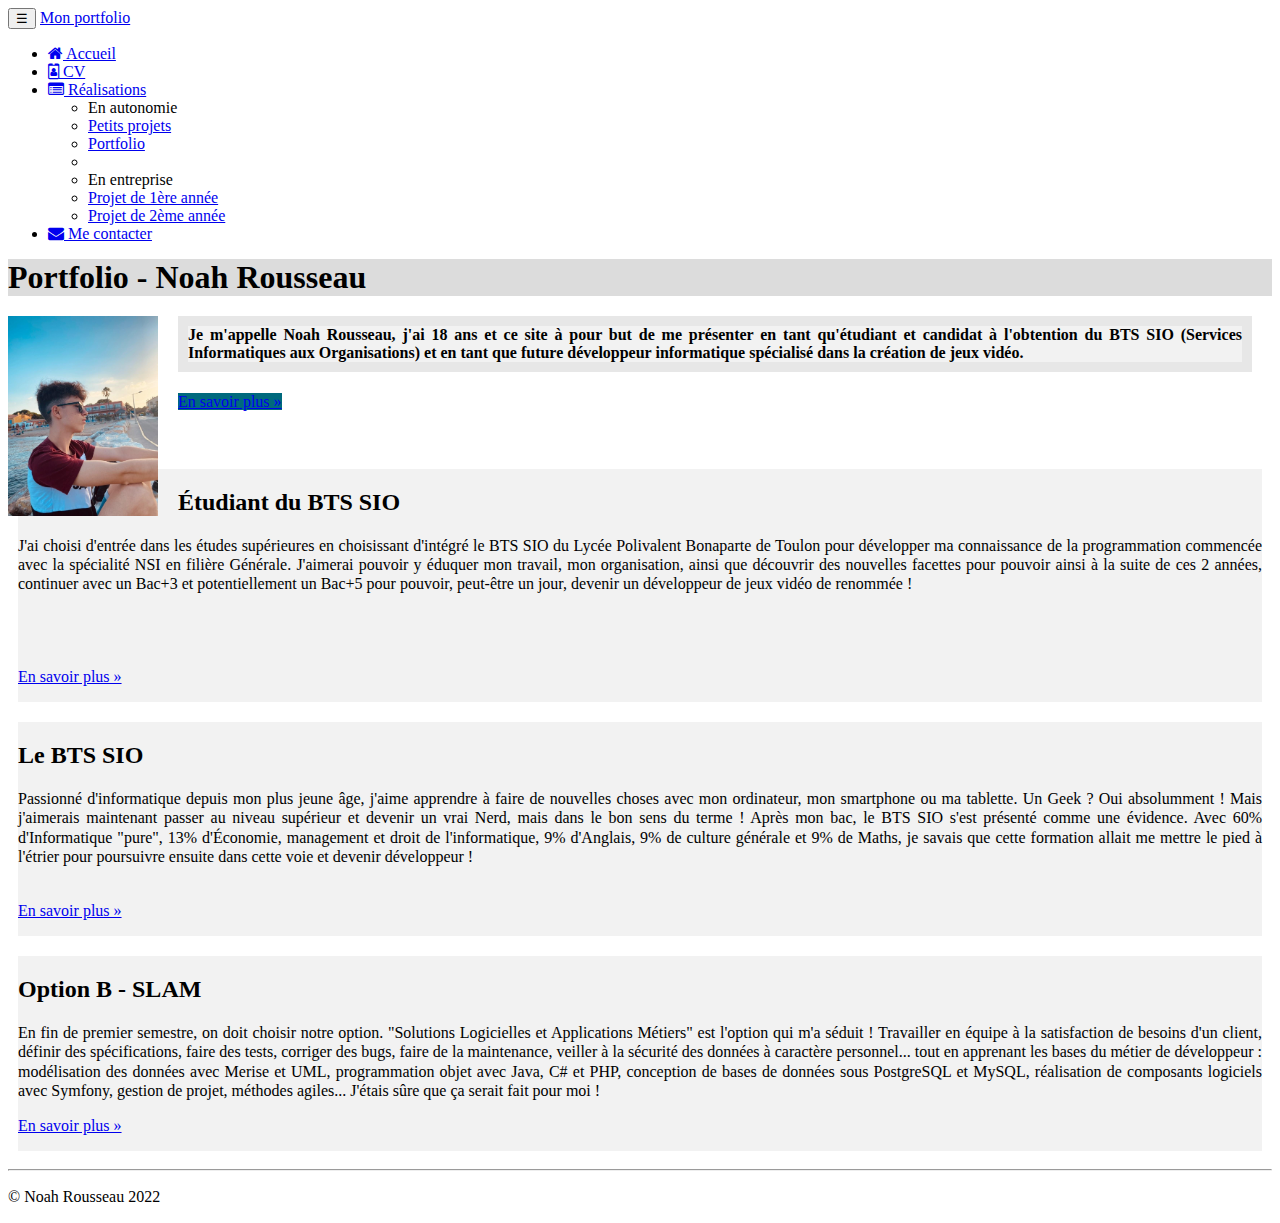
<file: index.html>
<!doctype html>
<html lang="en">
    <head>
        <!-- Required meta tags -->
        <meta charset="utf-8">
        <meta name="viewport" content="width=device-width, initial-scale=1, shrink-to-fit=no">
        <meta name="Mon portfolio personnel" content="Portfolio de Noah Rousseau - BTS SIO SLAM">
        <meta name="author" content="Noah Rousseau">
        <link rel="icon" href="./images/favicon.ico">
        <link rel="stylesheet" href="https://cdn.jsdelivr.net/npm/bootstrap@4.6.2/dist/css/bootstrap.min.css" integrity="sha384-xOolHFLEh07PJGoPkLv1IbcEPTNtaed2xpHsD9ESMhqIYd0nLMwNLD69Npy4HI+N" crossorigin="anonymous">
        <link href="css/styles.css" rel="stylesheet" type="text/css">
        <link href="https://maxcdn.bootstrapcdn.com/font-awesome/4.7.0/css/font-awesome.min.css" rel="stylesheet">
        <title>Portfolio de Noah Rousseau (BTS SIO 2022)</title>
    </head>
    <body>
        <!-- Optional JavaScript; choose one of the two! -->

        <!-- Option 1: jQuery and Bootstrap Bundle (includes Popper) -->
        <script src="https://cdn.jsdelivr.net/npm/jquery@3.5.1/dist/jquery.slim.min.js" integrity="sha384-DfXdz2htPH0lsSSs5nCTpuj/zy4C+OGpamoFVy38MVBnE+IbbVYUew+OrCXaRkfj" crossorigin="anonymous"></script>
        <script src="https://cdn.jsdelivr.net/npm/bootstrap@4.6.2/dist/js/bootstrap.bundle.min.js" integrity="sha384-Fy6S3B9q64WdZWQUiU+q4/2Lc9npb8tCaSX9FK7E8HnRr0Jz8D6OP9dO5Vg3Q9ct" crossorigin="anonymous"></script>

        <!-- Option 2: Separate Popper and Bootstrap JS -->
        <!--
        <script src="https://cdn.jsdelivr.net/npm/jquery@3.5.1/dist/jquery.slim.min.js" integrity="sha384-DfXdz2htPH0lsSSs5nCTpuj/zy4C+OGpamoFVy38MVBnE+IbbVYUew+OrCXaRkfj" crossorigin="anonymous"></script>
        <script src="https://cdn.jsdelivr.net/npm/popper.js@1.16.1/dist/umd/popper.min.js" integrity="sha384-9/reFTGAW83EW2RDu2S0VKaIzap3H66lZH81PoYlFhbGU+6BZp6G7niu735Sk7lN" crossorigin="anonymous"></script>
        <script src="https://cdn.jsdelivr.net/npm/bootstrap@4.6.2/dist/js/bootstrap.min.js" integrity="sha384-+sLIOodYLS7CIrQpBjl+C7nPvqq+FbNUBDunl/OZv93DB7Ln/533i8e/mZXLi/P+" crossorigin="anonymous"></script>
        -->

        <nav class="navbar navbar-dark bg-dark fixed-top navbar-expand-md">
            <div class="container">
                <button type="button" class="navbar-toggler" data-toggle="collapse" data-target="#navbar" aria-controls="navbar">
                    <span class="sr-only">Navigation raccourcie</span>☰
                </button>
                <a class="navbar-brand" href="index.html">Mon portfolio</a>
                <div id="navbar" class="navbar-collapse collapse">
                    <ul class="nav navbar-nav">
                        <li class="active nav-item">
                            <a href="index.html" class="nav-link">
                                <span class="fa fa-home"></span> Accueil
                            </a>
                        </li>
                        <li class="nav-item">
                            <a href="pages/cv.html" class="nav-link">
                                <span class="fa fa-id-badge"></span> CV
                            </a>
                        </li>
                        <li class="dropdown nav-item">
                            <a href="#" class="dropdown-toggle nav-link" data-toggle="dropdown" role="button">
                                <span class="fa fa-list-alt"></span> Réalisations <span class="caret"></span>
                            </a>
                            <ul class="dropdown-menu" role="menu">
                                <li role="presentation" class="dropdown-header dropdown-item">
                                    En autonomie</li>
                                <li role="presentation" class="dropdown-item">
                                    <a role="menuitem" href="pages/projetspy.html">Petits projets</a>
                                </li>
                                <li role="presentation" class="dropdown-item">
                                    <a role="menuitem" href="pages/projetportfolio.html">Portfolio</a>
                                </li>

                                <li role="presentation" class="dropdown-divider"></li>
                                <li role="presentation" class="dropdown-header dropdown-item">
                                    En entreprise</li>
                                <li role="presentation" class="dropdown-item">
                                    <a role="menuitem" href="pages/stage1.html">Projet de 1ère année</a>
                                </li>
                                <li role="presentation" class="dropdown-item">
                                    <a role="menuitem" href="pages/stage2.html">Projet de 2ème année</a>
                                </li>
                            </ul>
                        </li>

                        <li class="nav-item">
                            <a href="pages/contact.html" class="nav-link"><span class="fa fa-envelope"></span>
                                Me contacter
                            </a>
                        </li>
                    </ul>
                </div>
            </div>
        </nav>

        <div class="jumbotron">
            <div class="container">
                <h1 class="text-center">Portfolio - Noah Rousseau</h1>
                <img  id="noah" class="gauche" src="images/Noah_PP.jpg" alt="Photo de Noah Rousseau, étudiant en BTS SIO">
                <h4>Je m'appelle Noah Rousseau, j'ai 18 ans et ce site à pour but de
                    me présenter en tant qu'étudiant et candidat
                    à l'obtention du BTS SIO (Services Informatiques aux Organisations)
                    et en tant que future développeur informatique spécialisé dans la création de jeux vidéo.</h4>
                <p><a class="btn btn-primary btn-lg" href="pages/cv.html" role="button">En savoir plus »</a></p>
            </div>
        </div> <!-- Emplacement pour le contenu principal de la page -->

        <footer>
            <div class="container">
                <div class="row">
                    <div class="col-lg-4">
                        <h2>Étudiant du BTS SIO</h2>
                        <p>J'ai choisi d'entrée dans les études supérieures en choisissant d'intégré le BTS SIO
                            du Lycée Polivalent Bonaparte de Toulon pour développer ma connaissance de la programmation
                            commencée avec la spécialité NSI en filière Générale. J'aimerai pouvoir y éduquer mon travail,
                            mon organisation, ainsi que découvrir des nouvelles facettes pour pouvoir ainsi à la suite de
                            ces 2 années, continuer avec un Bac+3 et potentiellement un Bac+5 pour pouvoir, peut-être un jour,
                            devenir un développeur de jeux vidéo de renommée !
                            <br><br><br><br>
                        </p>
                        <p><a class="btn btn-secondary " href="pages/cv.html" 
                              role="button">En savoir plus »</a>
                        </p>
                    </div>
                    <div class="col-lg-4">
                        <h2>Le BTS SIO</h2>
                        <p>Passionné d'informatique depuis mon plus jeune âge, j'aime apprendre à faire
                            de nouvelles choses avec mon ordinateur, mon smartphone ou ma tablette. Un
                            Geek ? Oui absolumment ! Mais j'aimerais maintenant passer au niveau supérieur
                            et devenir un vrai Nerd, mais dans le bon sens du terme ! Après mon bac, le BTS
                            SIO s'est présenté comme une évidence. Avec 60% d'Informatique "pure", 13%
                            d'Économie, management et droit de l'informatique, 9% d'Anglais, 9% de culture
                            générale et 9% de Maths, je savais que cette formation allait me mettre le
                            pied à l'étrier pour poursuivre ensuite dans cette voie et devenir
                            développeur !
                            <br><br>
                        </p>
                        <p><a class="btn btn-secondary" href="https://fr.wikipedia.org/wiki/Brevet_de_tec
                              hnicien_supérieur_-_Services_informatiques_aux_organisations"
                              target="_blank" role="button">En savoir plus »</a>
                        </p>
                    </div>
                    <div class="col-lg-4">
                        <h2>Option B - SLAM</h2>
                        <p>En fin de premier semestre, on doit choisir notre option. "Solutions
                            Logicielles et Applications Métiers" est l'option qui m'a séduit&nbsp;!
                            Travailler en équipe à la satisfaction de besoins d'un client, définir des
                            spécifications, faire des tests, corriger des bugs, faire de la maintenance,
                            veiller à la sécurité des données à caractère personnel... tout en apprenant
                            les bases du métier de développeur : modélisation des données
                            avec Merise et UML, programmation objet avec Java, C# et PHP, conception
                            de bases de données sous PostgreSQL et MySQL, réalisation de
                            composants logiciels avec Symfony, gestion de projet, méthodes agiles...
                            J'étais sûre que ça serait fait pour moi !
                        </p>
                        <p><a class="btn btn-secondary" href="https://www.onisep.fr/Ressources/Univers-Fo
                              rmation/Formations/Post-bac/bts-services-informatiques-aux-organisations-op
                              tion-b-solutions-logicielles-et-applications-metiers" target="_blank"
                              role="button">En savoir plus »</a>
                        </p>
                    </div>
                </div>
                <hr>
                <p class="text-center" id="copyright">© Noah Rousseau 2022</p>
            </div>
        </footer>
    </body>
</html>
</file>
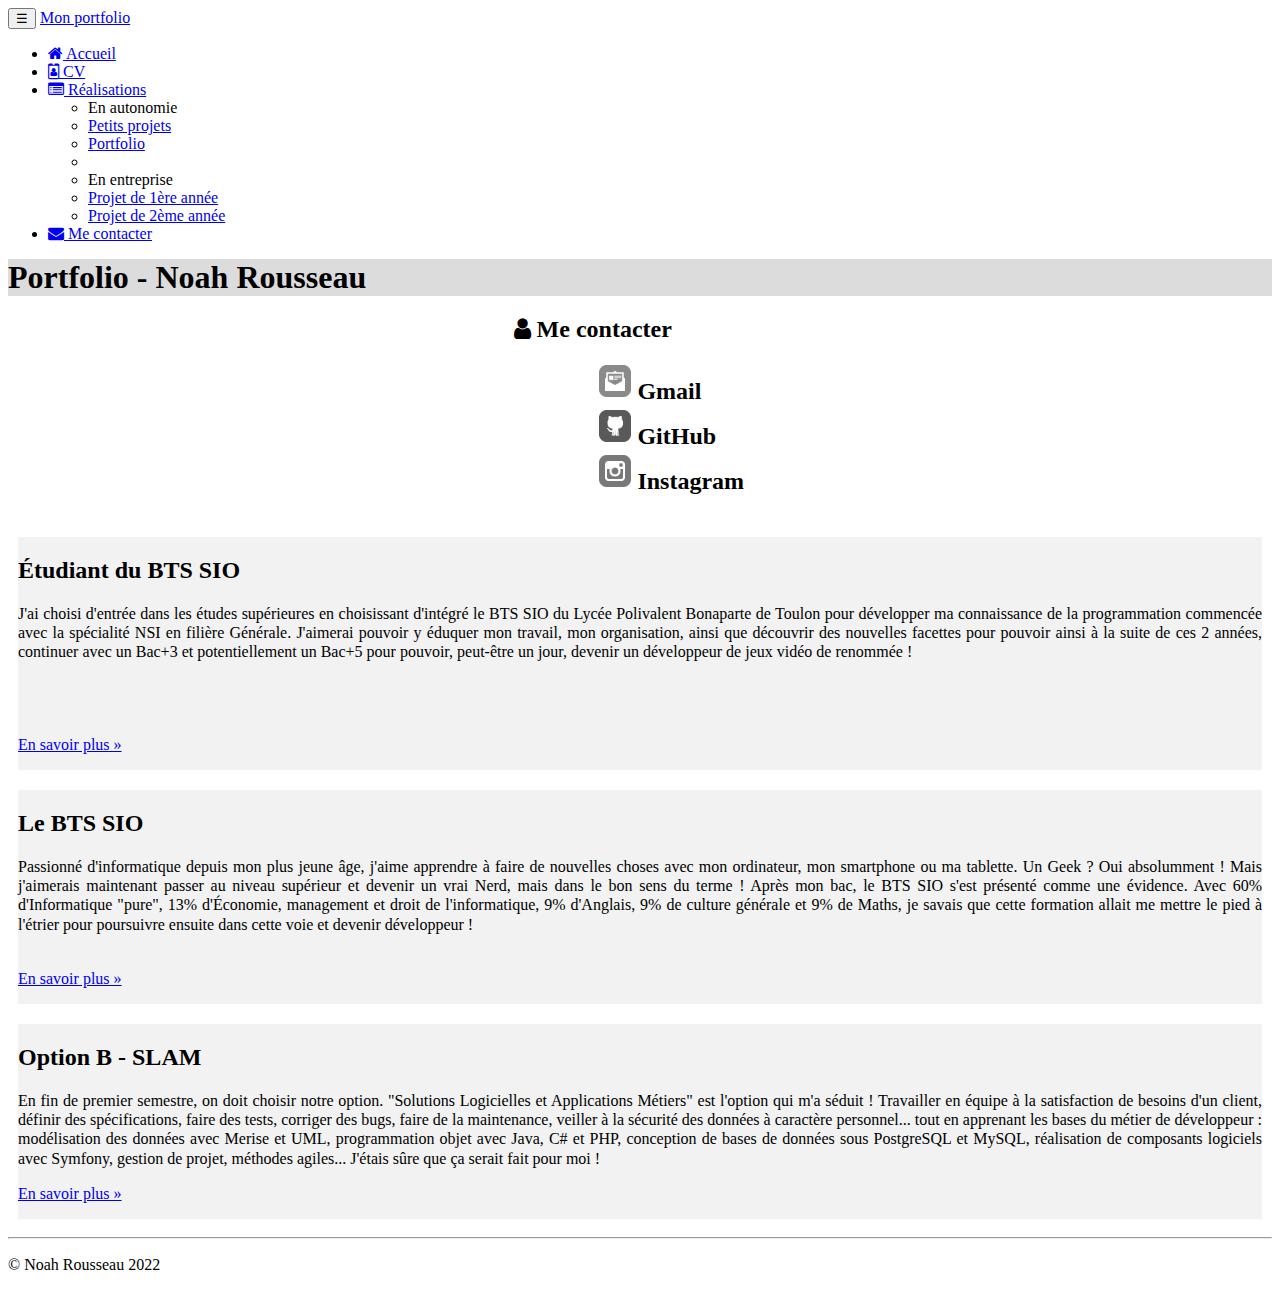
<file: pages/contact.html>
<!doctype html>
<html lang="en">
    <head>
        <!-- Required meta tags -->
        <meta charset="utf-8">
        <meta name="viewport" content="width=device-width, initial-scale=1, shrink-to-fit=no">
        <meta name="Mon portfolio personnel" content="Portfolio de Noah Rousseau - BTS SIO SLAM">
        <meta name="author" content="Amélia Pilou">
        <link rel="icon" href="../images/favicon.ico">
        <link rel="stylesheet" href="https://cdn.jsdelivr.net/npm/bootstrap@4.6.2/dist/css/bootstrap.min.css" integrity="sha384-xOolHFLEh07PJGoPkLv1IbcEPTNtaed2xpHsD9ESMhqIYd0nLMwNLD69Npy4HI+N" crossorigin="anonymous">
        <link href="../css/styles.css" rel="stylesheet" type="text/css">
        <link href="../css/contact.css" rel="stylesheet">
        <link href="https://maxcdn.bootstrapcdn.com/font-awesome/4.7.0/css/font-awesome.min.css" rel="stylesheet">
        <title>Portfolio de Noah Rousseau (BTS SIO 2022)</title>
    </head>
    <body>
        <!-- Optional JavaScript; choose one of the two! -->

        <!-- Option 1: jQuery and Bootstrap Bundle (includes Popper) -->
        <script src="https://cdn.jsdelivr.net/npm/jquery@3.5.1/dist/jquery.slim.min.js" integrity="sha384-DfXdz2htPH0lsSSs5nCTpuj/zy4C+OGpamoFVy38MVBnE+IbbVYUew+OrCXaRkfj" crossorigin="anonymous"></script>
        <script src="https://cdn.jsdelivr.net/npm/bootstrap@4.6.2/dist/js/bootstrap.bundle.min.js" integrity="sha384-Fy6S3B9q64WdZWQUiU+q4/2Lc9npb8tCaSX9FK7E8HnRr0Jz8D6OP9dO5Vg3Q9ct" crossorigin="anonymous"></script>

        <!-- Option 2: Separate Popper and Bootstrap JS -->
        <!--
        <script src="https://cdn.jsdelivr.net/npm/jquery@3.5.1/dist/jquery.slim.min.js" integrity="sha384-DfXdz2htPH0lsSSs5nCTpuj/zy4C+OGpamoFVy38MVBnE+IbbVYUew+OrCXaRkfj" crossorigin="anonymous"></script>
        <script src="https://cdn.jsdelivr.net/npm/popper.js@1.16.1/dist/umd/popper.min.js" integrity="sha384-9/reFTGAW83EW2RDu2S0VKaIzap3H66lZH81PoYlFhbGU+6BZp6G7niu735Sk7lN" crossorigin="anonymous"></script>
        <script src="https://cdn.jsdelivr.net/npm/bootstrap@4.6.2/dist/js/bootstrap.min.js" integrity="sha384-+sLIOodYLS7CIrQpBjl+C7nPvqq+FbNUBDunl/OZv93DB7Ln/533i8e/mZXLi/P+" crossorigin="anonymous"></script>
        -->

        <nav class="navbar navbar-dark bg-dark fixed-top navbar-expand-md">
            <div class="container">
                <button type="button" class="navbar-toggler" data-toggle="collapse" data-target="#navbar" aria-controls="navbar">
                    <span class="sr-only">Navigation raccourcie</span>☰
                </button>
                <a class="navbar-brand" href="../index.html">Mon portfolio</a>
                <div id="navbar" class="navbar-collapse collapse">
                    <ul class="nav navbar-nav">
                        <li class="nav-item">
                            <a href="../index.html" class="nav-link">
                                <span class="fa fa-home"></span> Accueil
                            </a>
                        </li>
                        <li class="nav-item">
                            <a href="cv.html" class="nav-link">
                                <span class="fa fa-id-badge"></span> CV
                            </a>
                        </li>
                        <li class="dropdown nav-item">
                            <a href="#" class="dropdown-toggle nav-link" data-toggle="dropdown" role="button">
                                <span class="fa fa-list-alt"></span> Réalisations <span class="caret"></span>
                            </a>
                            <ul class="dropdown-menu" role="menu">
                                <li role="presentation" class="dropdown-header dropdown-item">
                                    En autonomie</li>
                                <li role="presentation" class="dropdown-item">
                                    <a role="menuitem" href="projetspy.html">Petits projets</a>
                                </li>
                                <li role="presentation" class="dropdown-item">
                                    <a role="menuitem" href="projetportfolio.html">Portfolio</a>
                                </li>

                                <li role="presentation" class="dropdown-divider"></li>
                                <li role="presentation" class="dropdown-header dropdown-item">
                                    En entreprise</li>
                                <li role="presentation" class="dropdown-item">
                                    <a role="menuitem" href="stage1.html">Projet de 1ère année</a>
                                </li>
                                <li role="presentation" class="dropdown-item">
                                    <a role="menuitem" href="stage2.html">Projet de 2ème année</a>
                                </li>
                            </ul>
                        </li>

                        <li class="active nav-item">
                            <a href="contact.html" class="nav-link"><span class="fa fa-envelope"></span>
                                Me contacter
                            </a>
                        </li>
                    </ul>
                </div>
            </div>            

        </nav>

        <div class="jumbotron">
            <div class="container">
                <h1 class="text-center">Portfolio - Noah Rousseau</h1>
                <div class="col-xs-12 col-sm-5">

                    <div class="rubrique clearfix">
                        <h2><span class="fa fa-user"></span> Me contacter</h2>
                        <div class="meContacter">
                            <div class="details float-left">
                                <a href="mailto:noah.rousseau2412@gmail.com?subject=Contact depuis le CV en ligne"
                                   title="Mail de Noah Rousseau">
                                    <img class="contact-icon" src="../images/cv/mail-dreamstale47.png"
                                         alt="Icone de mail"> Gmail
                                </a>
                            </div>
                        </div>
                        <!--
                        <div class="meContacter">
                            <div class="details float-left">
                                <a href="http://fr.linkedin.com/in/ameliaPilou"
                                   title="Lien vers le profil LinkedIn de Amélia Pilou">
                                    <img class="contact-icon" src="../images/cv/linkedin-dreamstale45.png"
                                         alt="Icone de LinkedIn"> LinkedIn
                                </a>
                            </div>
                        </div>
                        -->
                        <div class="meContacter">
                            <div class="details float-left">
                                <a href="https://github.com/Noya2Coco/"
                                   title="Lien vers le profil GitHub de Noah Rousseau">
                                    <img class="contact-icon" src="../images/cv/github2-dreamstale35.png"
                                         alt="Icone de GitHub"> GitHub
                                </a>
                            </div>
                        </div>

                        <div class="meContacter">
                            <div class="details float-left">
                                <a href="https://instagram.com/noya2coco"
                                   title="Lien vers le profil Instagram de Noah Rousseau">
                                    <img class="contact-icon" src="../images/cv/instagram-dreamstale43.png"
                                         alt="Icone de Instagram"> Instagram
                                </a>
                            </div>
                        </div>

                    </div>
                </div>
            </div>
        </div>

        <footer>
            <div class="container">
                <div class="row">
                    <div class="col-lg-4">
                        <h2>Étudiant du BTS SIO</h2>
                        <p>J'ai choisi d'entrée dans les études supérieures en choisissant d'intégré le BTS SIO
                            du Lycée Polivalent Bonaparte de Toulon pour développer ma connaissance de la programmation
                            commencée avec la spécialité NSI en filière Générale. J'aimerai pouvoir y éduquer mon travail,
                            mon organisation, ainsi que découvrir des nouvelles facettes pour pouvoir ainsi à la suite de
                            ces 2 années, continuer avec un Bac+3 et potentiellement un Bac+5 pour pouvoir, peut-être un jour,
                            devenir un développeur de jeux vidéo de renommée !
                            <br><br><br><br>
                        </p>
                        <p><a class="btn btn-secondary " href="pages/cv.html" 
                              role="button">En savoir plus »</a>
                        </p>
                    </div>
                    <div class="col-lg-4">
                        <h2>Le BTS SIO</h2>
                        <p>Passionné d'informatique depuis mon plus jeune âge, j'aime apprendre à faire
                            de nouvelles choses avec mon ordinateur, mon smartphone ou ma tablette. Un
                            Geek ? Oui absolumment ! Mais j'aimerais maintenant passer au niveau supérieur
                            et devenir un vrai Nerd, mais dans le bon sens du terme ! Après mon bac, le BTS
                            SIO s'est présenté comme une évidence. Avec 60% d'Informatique "pure", 13%
                            d'Économie, management et droit de l'informatique, 9% d'Anglais, 9% de culture
                            générale et 9% de Maths, je savais que cette formation allait me mettre le
                            pied à l'étrier pour poursuivre ensuite dans cette voie et devenir
                            développeur !
                            <br><br>
                        </p>
                        <p><a class="btn btn-secondary" href="https://fr.wikipedia.org/wiki/Brevet_de_tec
                              hnicien_supérieur_-_Services_informatiques_aux_organisations"
                              target="_blank" role="button">En savoir plus »</a>
                        </p>
                    </div>
                    <div class="col-lg-4">
                        <h2>Option B - SLAM</h2>
                        <p>En fin de premier semestre, on doit choisir notre option. "Solutions
                            Logicielles et Applications Métiers" est l'option qui m'a séduit&nbsp;!
                            Travailler en équipe à la satisfaction de besoins d'un client, définir des
                            spécifications, faire des tests, corriger des bugs, faire de la maintenance,
                            veiller à la sécurité des données à caractère personnel... tout en apprenant
                            les bases du métier de développeur : modélisation des données
                            avec Merise et UML, programmation objet avec Java, C# et PHP, conception
                            de bases de données sous PostgreSQL et MySQL, réalisation de
                            composants logiciels avec Symfony, gestion de projet, méthodes agiles...
                            J'étais sûre que ça serait fait pour moi !
                        </p>
                        <p><a class="btn btn-secondary" href="https://www.onisep.fr/Ressources/Univers-Fo
                              rmation/Formations/Post-bac/bts-services-informatiques-aux-organisations-op
                              tion-b-solutions-logicielles-et-applications-metiers" target="_blank"
                              role="button">En savoir plus »</a>
                        </p>
                    </div>
                </div>
                <hr>
                <p class="text-center" id="copyright">© Noah Rousseau 2022</p>
            </div>
        </footer>
    </body>
</html>
</file>
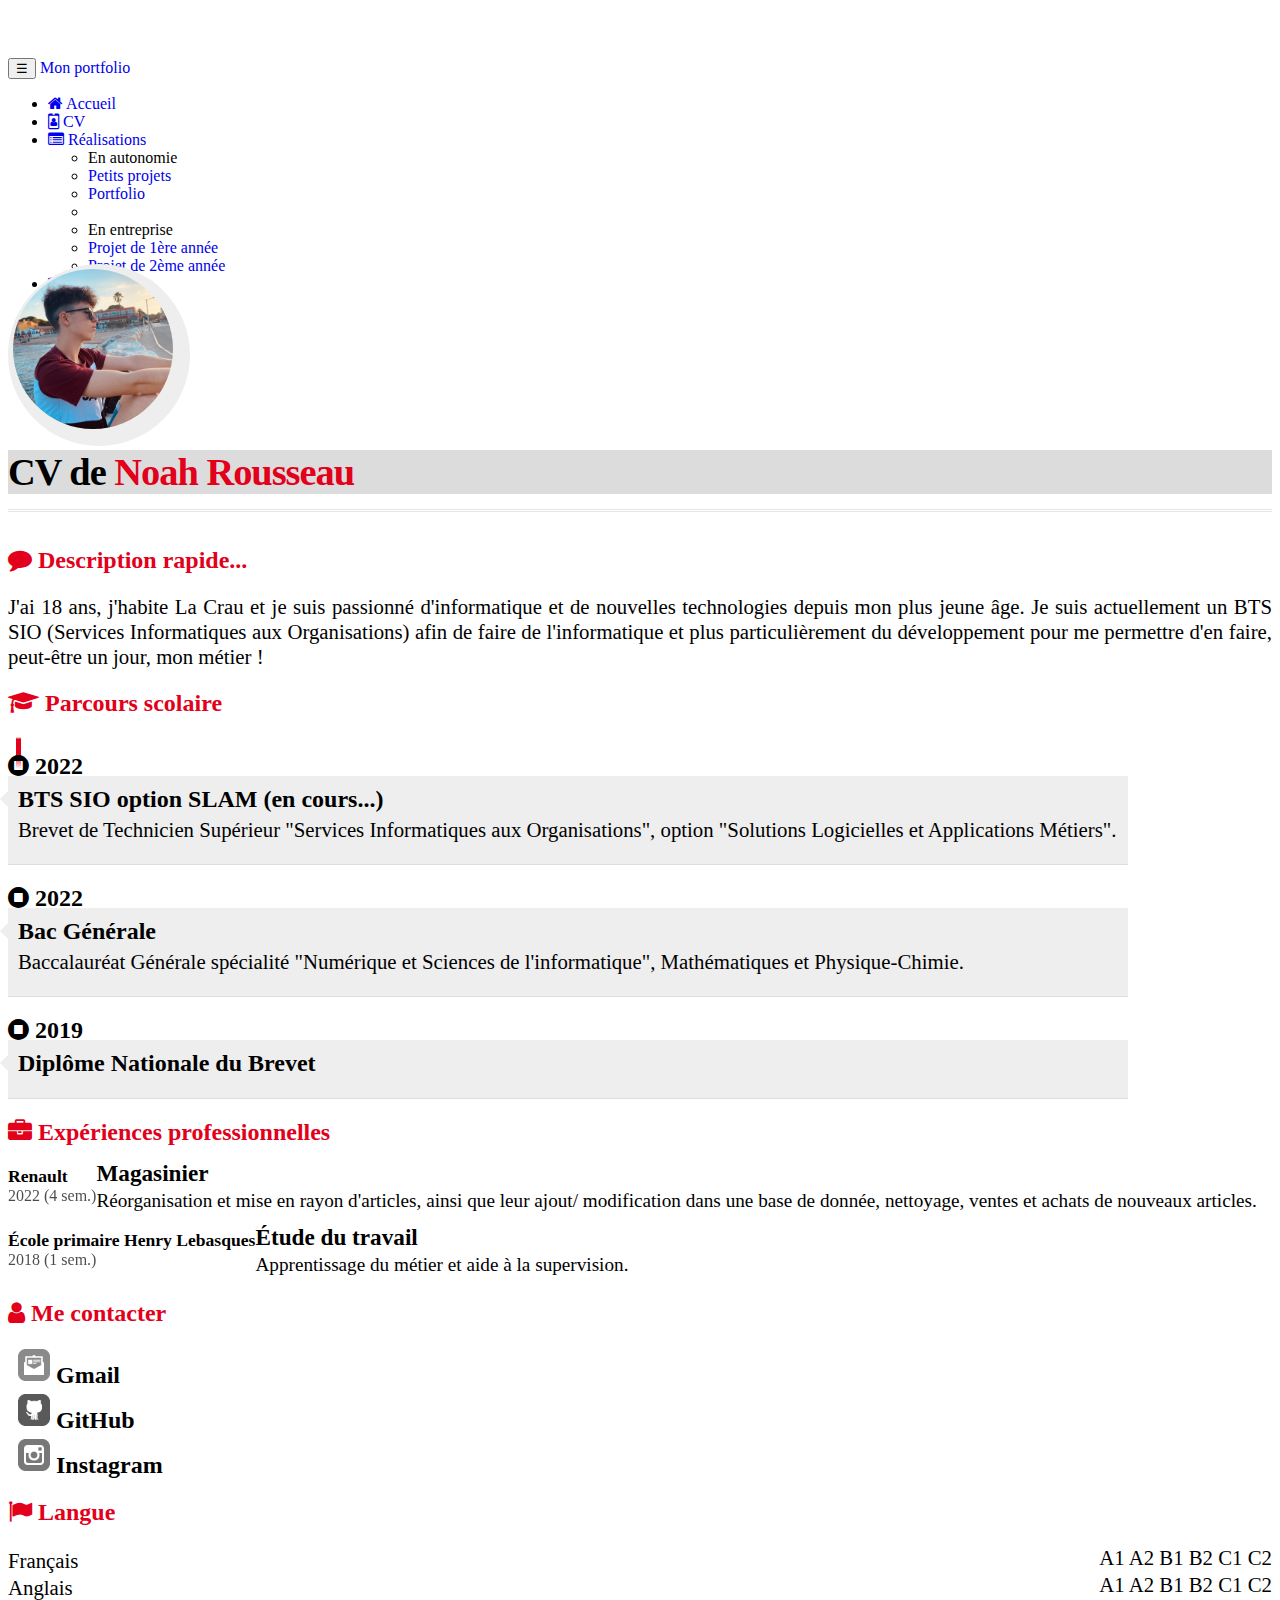
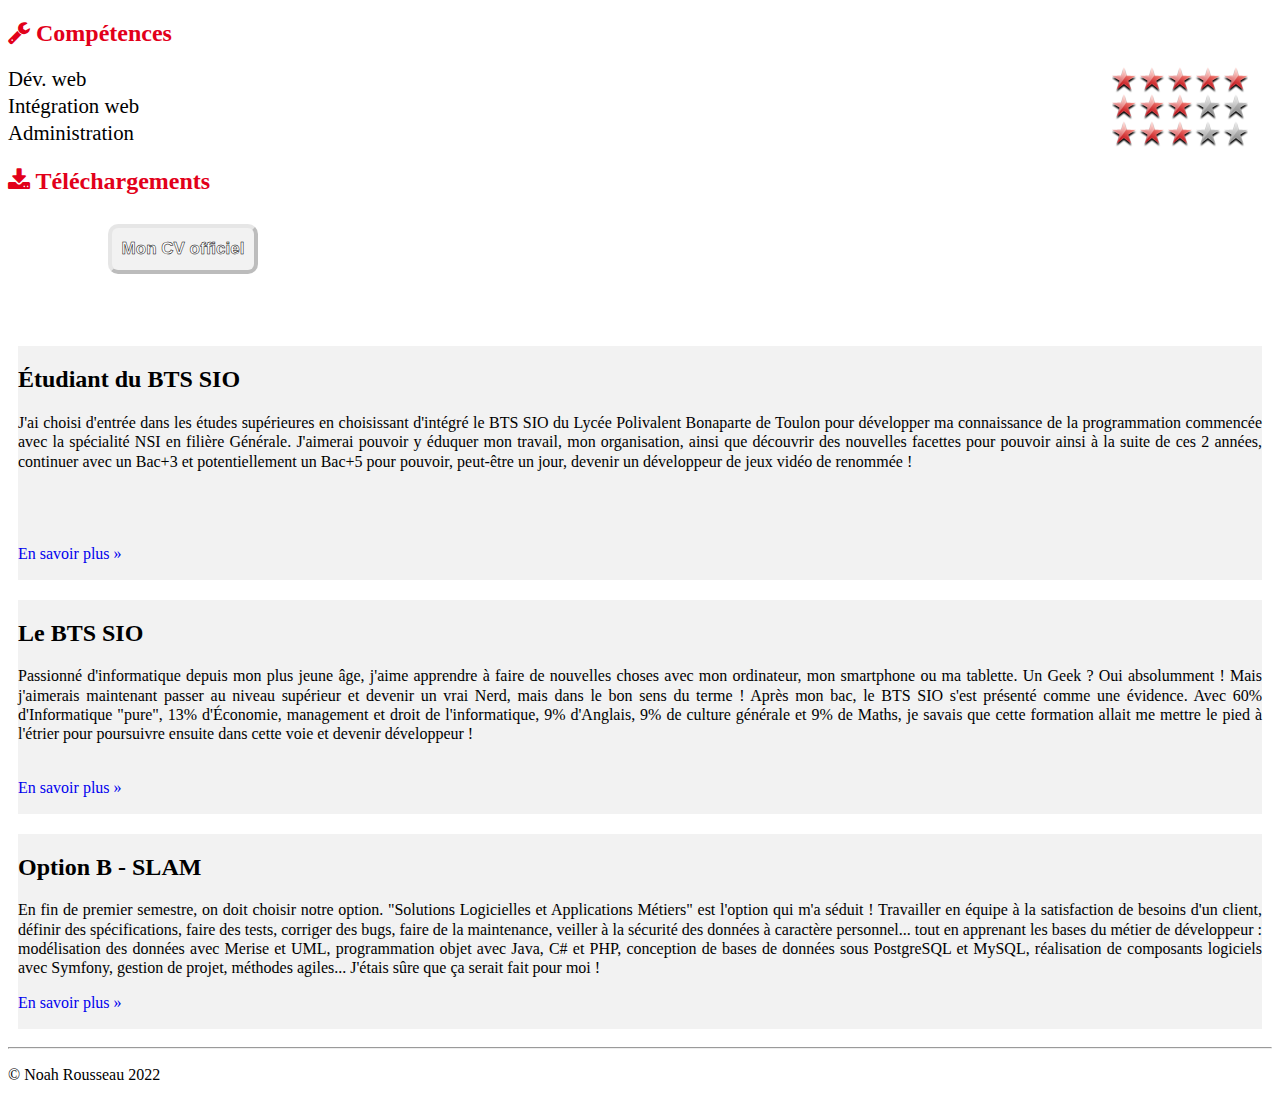
<file: pages/cv.html>
<!doctype html>
<html lang="en">
    <head>
        <!-- Required meta tags -->
        <meta charset="utf-8">
        <meta name="viewport" content="width=device-width, initial-scale=1, shrink-to-fit=no">
        <meta name="Mon portfolio personnel" content="Portfolio de Noah Rousseau - BTS SIO SLAM">
        <meta name="author" content="Amélia Pilou">
        <link rel="icon" href="../images/favicon.ico">
        <link rel="stylesheet" href="https://cdn.jsdelivr.net/npm/bootstrap@4.6.2/dist/css/bootstrap.min.css" integrity="sha384-xOolHFLEh07PJGoPkLv1IbcEPTNtaed2xpHsD9ESMhqIYd0nLMwNLD69Npy4HI+N" crossorigin="anonymous">
        <link href="../css/styles.css" rel="stylesheet" type="text/css">
        <link href="../css/cv.css" rel="stylesheet">
        <link href="https://maxcdn.bootstrapcdn.com/font-awesome/4.7.0/css/font-awesome.min.css" rel="stylesheet">
        <title>Portfolio de Noah Rousseau (BTS SIO 2022)</title>
    </head>
    <body>
        <!-- Optional JavaScript; choose one of the two! -->

        <!-- Option 1: jQuery and Bootstrap Bundle (includes Popper) -->
        <script src="https://cdn.jsdelivr.net/npm/jquery@3.5.1/dist/jquery.slim.min.js" integrity="sha384-DfXdz2htPH0lsSSs5nCTpuj/zy4C+OGpamoFVy38MVBnE+IbbVYUew+OrCXaRkfj" crossorigin="anonymous"></script>
        <script src="https://cdn.jsdelivr.net/npm/bootstrap@4.6.2/dist/js/bootstrap.bundle.min.js" integrity="sha384-Fy6S3B9q64WdZWQUiU+q4/2Lc9npb8tCaSX9FK7E8HnRr0Jz8D6OP9dO5Vg3Q9ct" crossorigin="anonymous"></script>

        <!-- Option 2: Separate Popper and Bootstrap JS -->
        <!--
        <script src="https://cdn.jsdelivr.net/npm/jquery@3.5.1/dist/jquery.slim.min.js" integrity="sha384-DfXdz2htPH0lsSSs5nCTpuj/zy4C+OGpamoFVy38MVBnE+IbbVYUew+OrCXaRkfj" crossorigin="anonymous"></script>
        <script src="https://cdn.jsdelivr.net/npm/popper.js@1.16.1/dist/umd/popper.min.js" integrity="sha384-9/reFTGAW83EW2RDu2S0VKaIzap3H66lZH81PoYlFhbGU+6BZp6G7niu735Sk7lN" crossorigin="anonymous"></script>
        <script src="https://cdn.jsdelivr.net/npm/bootstrap@4.6.2/dist/js/bootstrap.min.js" integrity="sha384-+sLIOodYLS7CIrQpBjl+C7nPvqq+FbNUBDunl/OZv93DB7Ln/533i8e/mZXLi/P+" crossorigin="anonymous"></script>
        -->

        <nav class="navbar navbar-dark bg-dark fixed-top navbar-expand-md">
            <div class="container">
                <button type="button" class="navbar-toggler" data-toggle="collapse" data-target="#navbar" aria-controls="navbar">
                    <span class="sr-only">Navigation raccourcie</span>☰
                </button>
                <a class="navbar-brand" href="../index.html">Mon portfolio</a>
                <div id="navbar" class="navbar-collapse collapse">
                    <ul class="nav navbar-nav">
                        <li class="nav-item">
                            <a href="../index.html" class="nav-link">
                                <span class="fa fa-home"></span> Accueil
                            </a>
                        </li>
                        <li class="active nav-item">
                            <a href="cv.html" class="nav-link">
                                <span class="fa fa-id-badge"></span> CV
                            </a>
                        </li>
                        <li class="dropdown nav-item">
                            <a href="#" class="dropdown-toggle nav-link" data-toggle="dropdown" role="button">
                                <span class="fa fa-list-alt"></span> Réalisations <span class="caret"></span>
                            </a>
                            <ul class="dropdown-menu" role="menu">
                                <li role="presentation" class="dropdown-header dropdown-item">
                                    En autonomie</li>
                                <li role="presentation" class="dropdown-item">
                                    <a role="menuitem" href="projetspy.html">Petits projets</a>
                                </li>
                                <li role="presentation" class="dropdown-item">
                                    <a role="menuitem" href="projetportfolio.html">Portfolio</a>
                                </li>

                                <li role="presentation" class="dropdown-divider"></li>
                                <li role="presentation" class="dropdown-header dropdown-item">
                                    En entreprise</li>
                                <li role="presentation" class="dropdown-item">
                                    <a role="menuitem" href="stage1.html">Projet de 1ère année</a>
                                </li>
                                <li role="presentation" class="dropdown-item">
                                    <a role="menuitem" href="stage2.html">Projet de 2ème année</a>
                                </li>
                            </ul>
                        </li>

                        <li class="nav-item">
                            <a href="contact.html" class="nav-link"><span class="fa fa-envelope"></span>
                                Me contacter
                            </a>
                        </li>
                    </ul>
                </div>
            </div>            

        </nav>

        <div class="jumbotron">
            <div class="container">
                <div class="row cadreCV">
                    <div id="cv-entete" class="text-center">
                        <div id="cv-photo">
                            <img src="../images/Noah_PP-carre.jpg" alt="Ma photo d'identité">
                        </div>
                        <div id="cv-intro">
                            <h1>CV de <span>Noah Rousseau</span></h1>
                        </div>
                    </div>
                </div>
                <div class="row cadreCV">
                    <div class="col-xs-12 col-sm-7">
                        <!-- Partie gauche -->
                        <div class="rubrique clearfix">
                            <h2><span class="fa fa-comment"></span> Description rapide...</h2>
                            <p>J'ai 18 ans, j'habite La Crau et je suis passionné d'informatique et de
                                nouvelles technologies depuis mon plus jeune âge. Je suis actuellement un
                                BTS SIO (Services Informatiques aux Organisations) afin de faire de 
                                l'informatique et plus particulièrement du développement pour me permettre
                                d'en faire, peut-être un jour, mon métier&nbsp;!
                            </p>
                        </div>

                        <div class="rubrique clearfix">
                            <h2><span class="fa fa-graduation-cap"></span> Parcours scolaire</h2>
                            <ul id="parcours" class="clearfix">
                                <li>
                                    <div class="date float-left">
                                        <span class="fa fa-stop-circle"></span>&nbsp;2022
                                    </div>
                                    <div class="details float-right">
                                        <h3>BTS SIO option SLAM (en cours...)</h3>
                                        <p>Brevet de Technicien Supérieur "Services Informatiques aux
                                            Organisations", option "Solutions Logicielles et Applications
                                            Métiers".</p>
                                    </div>
                                </li>
                                <li>
                                    <div class="date float-left">
                                        <span class="fa fa-stop-circle"></span>&nbsp;2022
                                    </div>
                                    <div class="details float-right">
                                        <h3>Bac Générale</h3>
                                        <p>Baccalauréat Générale spécialité "Numérique et Sciences de
                                            l'informatique", Mathématiques et Physique-Chimie.</p>
                                    </div>
                                </li>
                                <li>
                                    <div class="date float-left">
                                        <span class="fa fa-stop-circle"></span>&nbsp;2019
                                    </div>
                                    <div class="details float-right">
                                        <h3>Diplôme Nationale du Brevet</h3>
                                        <p></p>
                                    </div>
                                </li>
                            </ul>
                        </div>

                        <div class="rubrique clearfix">
                            <h2><span class="fa fa-briefcase"></span> Expériences professionnelles</h2>

                            <div class="experience clearfix">
                                <div class="col-3">
                                    <div class="lieu">Renault</div>
                                    <div class="date">2022 (4 sem.)</div>
                                </div>
                                <div class="col-9">
                                    <div class="profession">Magasinier</div>
                                    <div class="details">Réorganisation et mise en rayon d'articles, ainsi que leur ajout/
                                        modification dans une base de donnée, nettoyage, ventes et achats de nouveaux articles.
                                    </div>
                                </div>
                            </div>
                            <div class="experience clearfix">
                                <div class="col-3">
                                    <div class="lieu">École primaire Henry Lebasques</div>
                                    <div class="date">2018 (1 sem.)</div>
                                </div>
                                <div class="col-9">
                                    <div class="profession">Étude du travail</div>
                                    <div class="details">Apprentissage du métier et aide à la supervision.
                                    </div>
                                </div>
                            </div>

                        </div>
                    </div>

                    <div class="col-xs-12 col-sm-5">
                        <!-- Partie droite -->
                        <div class="rubrique clearfix">
                            <h2><span class="fa fa-user"></span> Me contacter</h2>
                            <div class="meContacter">
                                <div class="details float-left">
                                    <a href="mailto:noah.rousseau2412@gmail.com?subject=Contact depuis le CV en ligne"
                                       title="Mail de Noah Rousseau">
                                        <img class="contact-icon" src="../images/cv/mail-dreamstale47.png"
                                             alt="Icone de mail"> Gmail
                                    </a>
                                </div>
                            </div>
                            <!--
                            <div class="meContacter">
                                <div class="details float-left">
                                    <a href="http://fr.linkedin.com/in/ameliaPilou"
                                       title="Lien vers le profil LinkedIn de Amélia Pilou">
                                        <img class="contact-icon" src="../images/cv/linkedin-dreamstale45.png"
                                             alt="Icone de LinkedIn"> LinkedIn
                                    </a>
                                </div>
                            </div>
                            -->
                            <div class="meContacter">
                                <div class="details float-left">
                                    <a href="https://github.com/Noya2Coco/"
                                       title="Lien vers le profil GitHub de Noah Rousseau">
                                        <img class="contact-icon" src="../images/cv/github2-dreamstale35.png"
                                             alt="Icone de GitHub"> GitHub
                                    </a>
                                </div>
                            </div>

                            <div class="meContacter">
                                <div class="details float-left">
                                    <a href="https://instagram.com/noya2coco"
                                       title="Lien vers le profil Instagram de Noah Rousseau">
                                        <img class="contact-icon" src="../images/cv/instagram-dreamstale43.png"
                                             alt="Icone de Instagram"> Instagram
                                    </a>
                                </div>
                            </div>

                            <div id="langues" class="rubrique clearfix">
                                <h2><span class="fa fa-flag"></span> Langue</h2>
                                <div class="container">
                                    <div class="langue">Français</div>
                                    <div class="niveau">
                                        <span class="badge badge-dark">A1</span>
                                        <span class="badge badge-dark">A2</span>
                                        <span class="badge badge-dark">B1</span>
                                        <span class="badge badge-dark">B2</span>
                                        <span class="badge badge-dark">C1</span>
                                        <span class="badge badge-success">C2</span>
                                    </div>
                                </div>
                                <div class="container">
                                    <div class="langue">Anglais</div>
                                    <div class="niveau">
                                        <span class="badge badge-dark">A1</span>
                                        <span class="badge badge-dark">A2</span>
                                        <span class="badge badge-dark">B1</span>
                                        <span class="badge badge-dark">B2</span>
                                        <span class="badge badge-success">C1</span>
                                        <span class="badge badge-dark">C2</span>
                                    </div>
                                </div>

                            </div>

                            <div id="competences" class="rubrique clearfix">
                                <h2><span class="fa fa-wrench"></span> Compétences</h2>

                                <div class="container">
                                    <div class="libelle">Dév. web</div>
                                    <div class="classement classement5"></div>
                                </div>
                                <div class="container">
                                    <div class="libelle">Intégration web</div>
                                    <div class="classement classement3"></div>
                                </div>
                                <div class="container">
                                    <div class="libelle">Administration</div>
                                    <div class="classement classement3"></div>
                                </div>
                            </div>
                            
                            <div id="download" class="rubrique clearfix">
                                <h2><span class="fa fa-download"></span> Téléchargements</h2>

                                <div class="container">
                                    <button class="button_download"><a href="../images/CV_Noah_Rousseau.pdf" download="CV Noah Rousseau.pdf">Mon CV officiel</a></button>
                                </div>
                                
                            </div>

                        </div>
                    </div>
                </div>
            </div>
        </div>

        <footer>
            <div class="container">
                <div class="row">
                    <div class="col-lg-4">
                        <h2>Étudiant du BTS SIO</h2>
                        <p>J'ai choisi d'entrée dans les études supérieures en choisissant d'intégré le BTS SIO
                            du Lycée Polivalent Bonaparte de Toulon pour développer ma connaissance de la programmation
                            commencée avec la spécialité NSI en filière Générale. J'aimerai pouvoir y éduquer mon travail,
                            mon organisation, ainsi que découvrir des nouvelles facettes pour pouvoir ainsi à la suite de
                            ces 2 années, continuer avec un Bac+3 et potentiellement un Bac+5 pour pouvoir, peut-être un jour,
                            devenir un développeur de jeux vidéo de renommée !
                            <br><br><br><br>
                        </p>
                        <p><a class="btn btn-secondary " href="pages/cv.html" 
                              role="button">En savoir plus »</a>
                        </p>
                    </div>
                    <div class="col-lg-4">
                        <h2>Le BTS SIO</h2>
                        <p>Passionné d'informatique depuis mon plus jeune âge, j'aime apprendre à faire
                            de nouvelles choses avec mon ordinateur, mon smartphone ou ma tablette. Un
                            Geek ? Oui absolumment ! Mais j'aimerais maintenant passer au niveau supérieur
                            et devenir un vrai Nerd, mais dans le bon sens du terme ! Après mon bac, le BTS
                            SIO s'est présenté comme une évidence. Avec 60% d'Informatique "pure", 13%
                            d'Économie, management et droit de l'informatique, 9% d'Anglais, 9% de culture
                            générale et 9% de Maths, je savais que cette formation allait me mettre le
                            pied à l'étrier pour poursuivre ensuite dans cette voie et devenir
                            développeur !
                            <br><br>
                        </p>
                        <p><a class="btn btn-secondary" href="https://fr.wikipedia.org/wiki/Brevet_de_tec
                              hnicien_supérieur_-_Services_informatiques_aux_organisations"
                              target="_blank" role="button">En savoir plus »</a>
                        </p>
                    </div>
                    <div class="col-lg-4">
                        <h2>Option B - SLAM</h2>
                        <p>En fin de premier semestre, on doit choisir notre option. "Solutions
                            Logicielles et Applications Métiers" est l'option qui m'a séduit&nbsp;!
                            Travailler en équipe à la satisfaction de besoins d'un client, définir des
                            spécifications, faire des tests, corriger des bugs, faire de la maintenance,
                            veiller à la sécurité des données à caractère personnel... tout en apprenant
                            les bases du métier de développeur : modélisation des données
                            avec Merise et UML, programmation objet avec Java, C# et PHP, conception
                            de bases de données sous PostgreSQL et MySQL, réalisation de
                            composants logiciels avec Symfony, gestion de projet, méthodes agiles...
                            J'étais sûre que ça serait fait pour moi !
                        </p>
                        <p><a class="btn btn-secondary" href="https://www.onisep.fr/Ressources/Univers-Fo
                              rmation/Formations/Post-bac/bts-services-informatiques-aux-organisations-op
                              tion-b-solutions-logicielles-et-applications-metiers" target="_blank"
                              role="button">En savoir plus »</a>
                        </p>
                    </div>
                </div>
                <hr>
                <p class="text-center" id="copyright">© Noah Rousseau 2022</p>
            </div>
        </footer>
    </body>
</html>
</file>
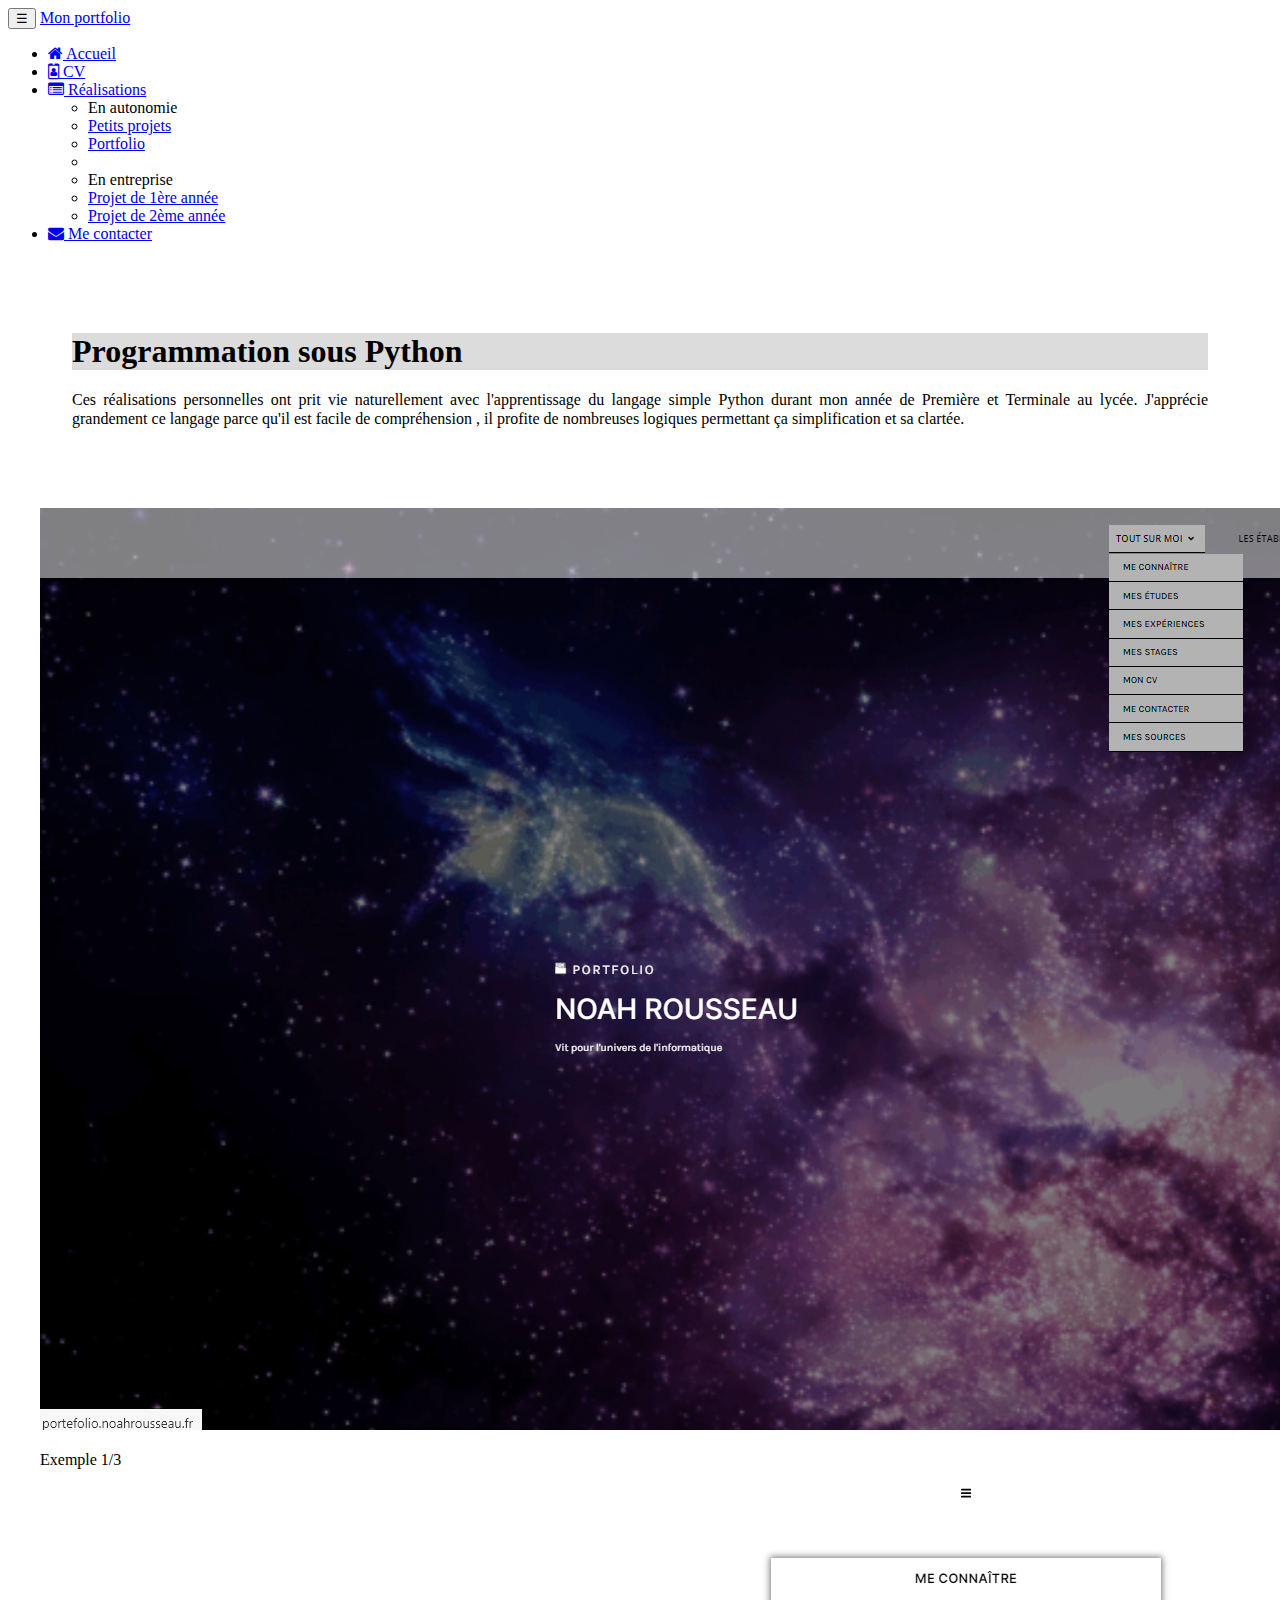
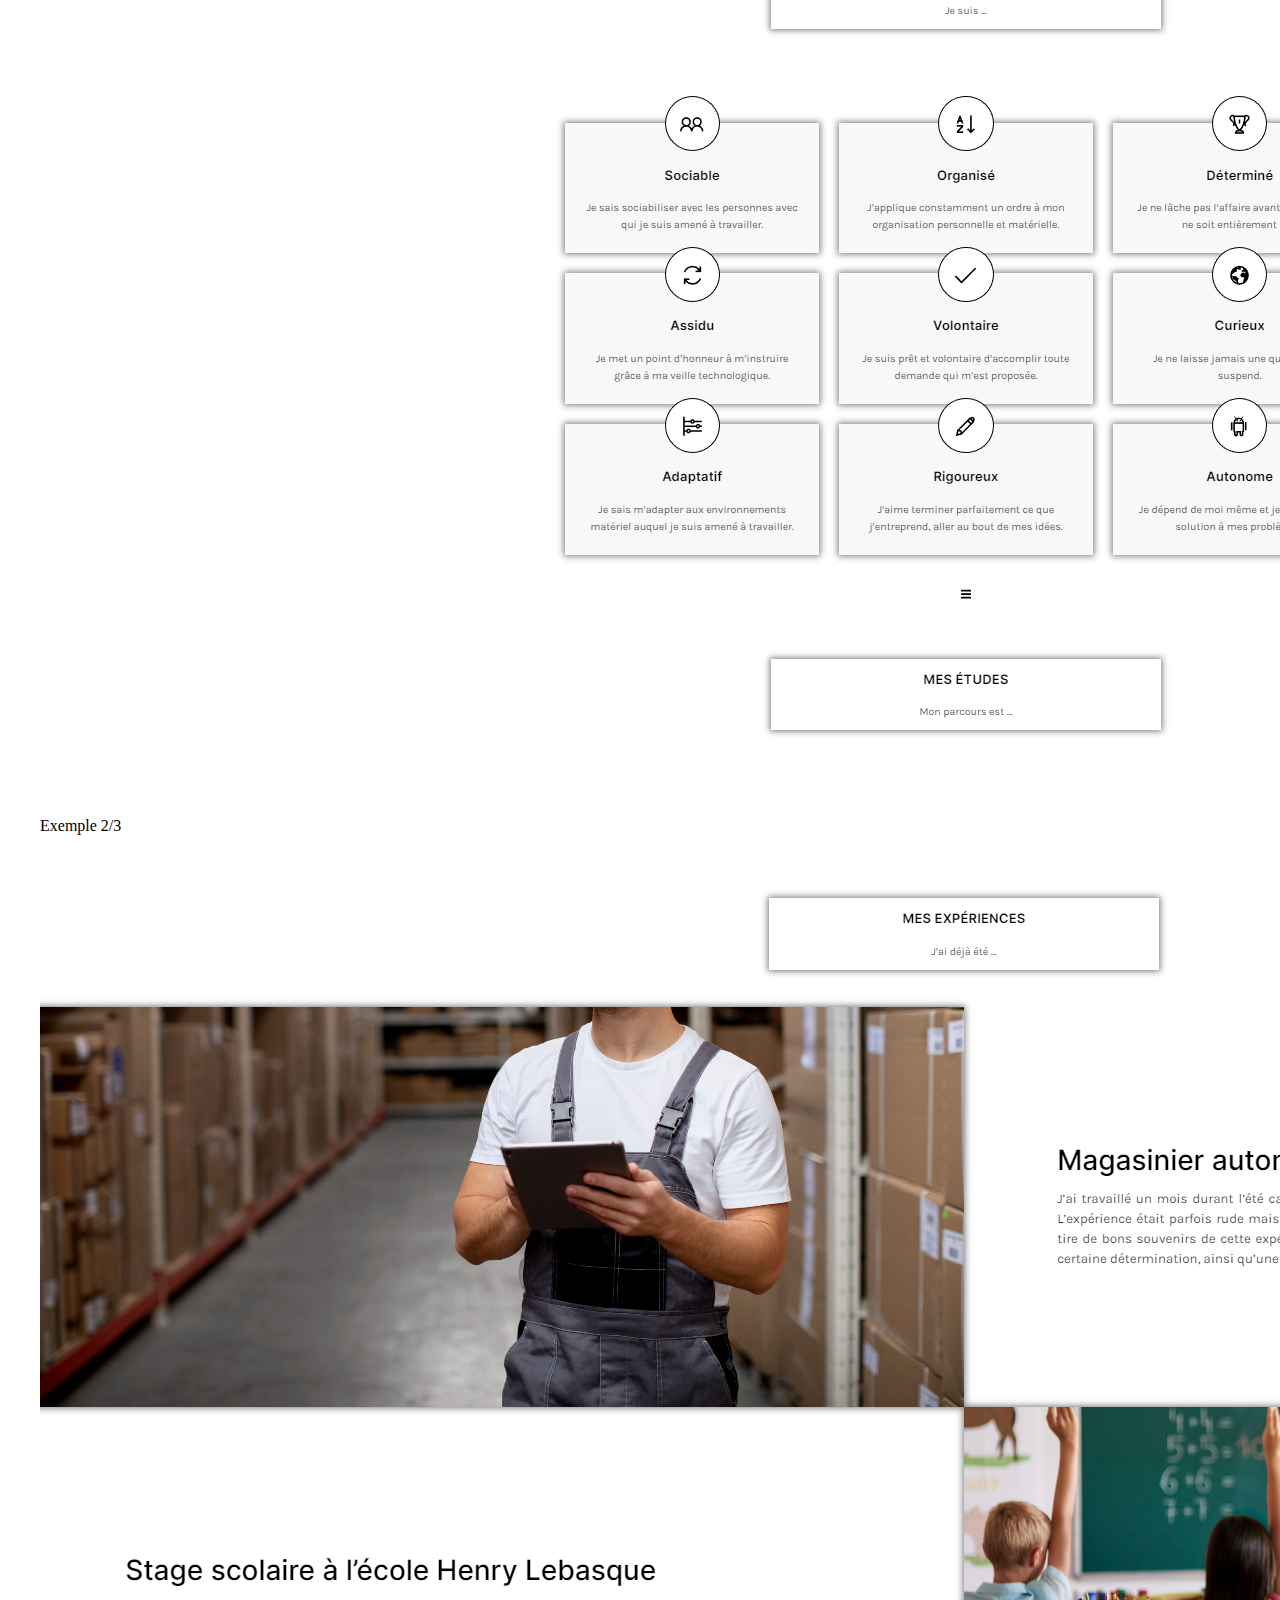
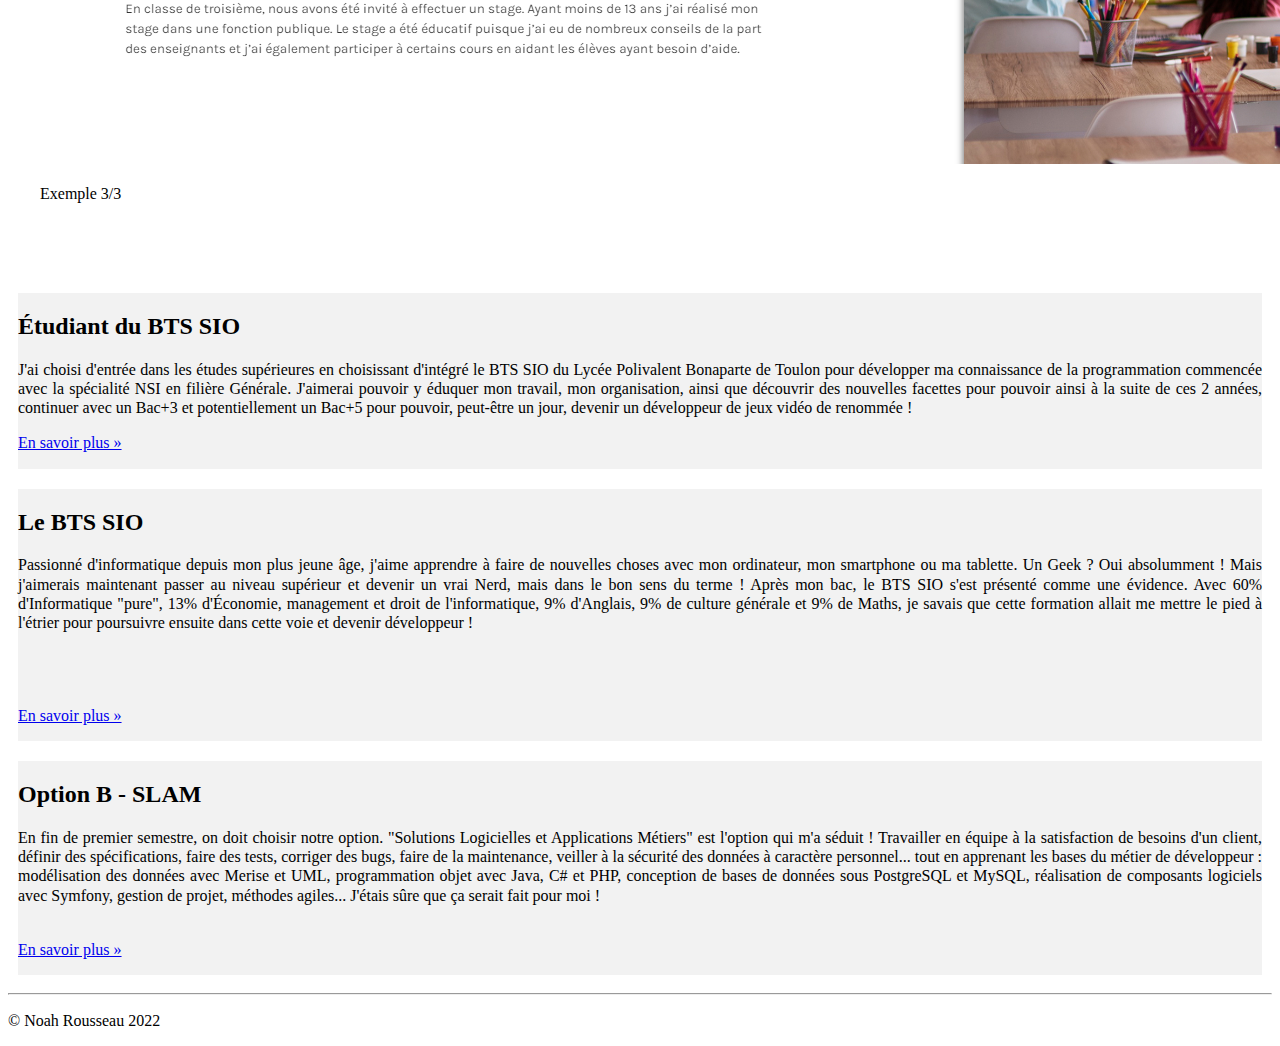
<file: pages/projetportfolio.html>
<!doctype html>
<html lang="en">
    <head>
        <!-- Required meta tags -->
        <meta charset="utf-8">
        <meta name="viewport" content="width=device-width, initial-scale=1, shrink-to-fit=no">
        <meta name="Mon portfolio personnel" content="Portfolio de Noah Rousseau - BTS SIO SLAM">
        <meta name="author" content="Amélia Pilou">
        <link rel="icon" href="../images/favicon.ico">
        <link rel="stylesheet" href="https://cdn.jsdelivr.net/npm/bootstrap@4.6.2/dist/css/bootstrap.min.css" integrity="sha384-xOolHFLEh07PJGoPkLv1IbcEPTNtaed2xpHsD9ESMhqIYd0nLMwNLD69Npy4HI+N" crossorigin="anonymous">
        <link href="../css/styles.css" rel="stylesheet" type="text/css">
        <link href="../css/projetportfolio.css" rel="stylesheet">
        <link href="https://maxcdn.bootstrapcdn.com/font-awesome/4.7.0/css/font-awesome.min.css" rel="stylesheet">
        <title>Portfolio de Noah Rousseau (BTS SIO 2022)</title>
    </head>
    <body>
        <!-- Optional JavaScript; choose one of the two! -->

        <!-- Option 1: jQuery and Bootstrap Bundle (includes Popper) -->
        <script src="https://cdn.jsdelivr.net/npm/jquery@3.5.1/dist/jquery.slim.min.js" integrity="sha384-DfXdz2htPH0lsSSs5nCTpuj/zy4C+OGpamoFVy38MVBnE+IbbVYUew+OrCXaRkfj" crossorigin="anonymous"></script>
        <script src="https://cdn.jsdelivr.net/npm/bootstrap@4.6.2/dist/js/bootstrap.bundle.min.js" integrity="sha384-Fy6S3B9q64WdZWQUiU+q4/2Lc9npb8tCaSX9FK7E8HnRr0Jz8D6OP9dO5Vg3Q9ct" crossorigin="anonymous"></script>

        <!-- Option 2: Separate Popper and Bootstrap JS -->
        <!--
        <script src="https://cdn.jsdelivr.net/npm/jquery@3.5.1/dist/jquery.slim.min.js" integrity="sha384-DfXdz2htPH0lsSSs5nCTpuj/zy4C+OGpamoFVy38MVBnE+IbbVYUew+OrCXaRkfj" crossorigin="anonymous"></script>
        <script src="https://cdn.jsdelivr.net/npm/popper.js@1.16.1/dist/umd/popper.min.js" integrity="sha384-9/reFTGAW83EW2RDu2S0VKaIzap3H66lZH81PoYlFhbGU+6BZp6G7niu735Sk7lN" crossorigin="anonymous"></script>
        <script src="https://cdn.jsdelivr.net/npm/bootstrap@4.6.2/dist/js/bootstrap.min.js" integrity="sha384-+sLIOodYLS7CIrQpBjl+C7nPvqq+FbNUBDunl/OZv93DB7Ln/533i8e/mZXLi/P+" crossorigin="anonymous"></script>
        -->

        <nav class="navbar navbar-dark bg-dark fixed-top navbar-expand-md">
            <div class="container">
                <button type="button" class="navbar-toggler" data-toggle="collapse" data-target="#navbar" aria-controls="navbar">
                    <span class="sr-only">Navigation raccourcie</span>☰
                </button>
                <a class="navbar-brand" href="../index.html">Mon portfolio</a>
                <div id="navbar" class="navbar-collapse collapse">
                    <ul class="nav navbar-nav">
                        <li class="nav-item">
                            <a href="../index.html" class="nav-link">
                                <span class="fa fa-home"></span> Accueil
                            </a>
                        </li>
                        <li class="nav-item">
                            <a href="cv.html" class="nav-link">
                                <span class="fa fa-id-badge"></span> CV
                            </a>
                        </li>
                        <li class="dropdown nav-item">
                            <a href="#" class="active dropdown-toggle nav-link" data-toggle="dropdown" role="button">
                                <span class="fa fa-list-alt"></span> Réalisations <span class="caret"></span>
                            </a>
                            <ul class="active dropdown-menu" role="menu">
                                <li role="presentation" class="dropdown-header dropdown-item">
                                    En autonomie</li>
                                <li role="presentation" class="dropdown-item">
                                    <a role="menuitem" href="projetspy.html">Petits projets</a>
                                </li>
                                <li role="presentation" class="dropdown-item">
                                    <a role="menuitem" href="#">Portfolio</a>
                                </li>

                                <li role="presentation" class="dropdown-divider"></li>
                                <li role="presentation" class="dropdown-header dropdown-item">
                                    En entreprise</li>
                                <li role="presentation" class="dropdown-item">
                                    <a role="menuitem" href="stage1.html">Projet de 1ère année</a>
                                </li>
                                <li role="presentation" class="dropdown-item">
                                    <a role="menuitem" href="stage2.html">Projet de 2ème année</a>
                                </li>
                            </ul>
                        </li>

                        <li class="nav-item">
                            <a href="contact.html" class="nav-link"><span class="fa fa-envelope"></span>
                                Me contacter
                            </a>
                        </li>
                    </ul>
                </div>
            </div>        

        </nav>

        <div class="jumbotron">
            <section class="jumbotron text-center">
                <div class="container">
                    <h1 class="jumbotron-heading">Programmation sous Python</h1>
                    <p class="lead text-muted">Ces réalisations personnelles ont prit vie
                        naturellement avec l'apprentissage du langage simple Python durant
                        mon année de Première et Terminale au lycée. 
                        J'apprécie grandement ce langage parce qu'il est facile de compréhension
                        , il profite de nombreuses logiques permettant ça simplification et sa clartée.
                    </p>
                </div>
            </section>

            <div class="album py-5 bg-light">
                <div class="container">
                    <div class="row">
                        <div class="col-md-4">
                            <div class="card mb-4 shadow-sm">
                                <img class="card-img-top" src="../images/portfolio1.png" alt="Projet d'un Portfolio">
                                <div class="card-body">
                                    <p class="card-text">Exemple 1/3</p>
                                </div>
                            </div>
                        </div>
                        <div class="col-md-4">
                            <div class="card mb-4 shadow-sm">
                                <img class="card-img-top" src="../images/portfolio2.png"
                                     alt="Projet d'un Portfolio">
                                <div class="card-body">
                                    <p class="card-text">Exemple 2/3</p>
                                </div>
                            </div>
                        </div>
                        <div class="col-md-4">
                            <div class="card mb-4 shadow-sm">
                                <img class="card-img-top" src="../images/portfolio3.png" alt="Projet d'un Portfolio">
                                <div class="card-body">
                                    <p class="card-text">Exemple 3/3</p>
                                </div>
                            </div>
                        </div>
                    </div>
                </div>
            </div>
        </div> <!-- Emplacement pour le contenu principal de la page -->

        <footer>
            <div class="container">
                <div class="row">
                    <div class="col-lg-4">
                        <h2>Étudiant du BTS SIO</h2>
                        <p>J'ai choisi d'entrée dans les études supérieures en choisissant d'intégré le BTS SIO
                            du Lycée Polivalent Bonaparte de Toulon pour développer ma connaissance de la programmation
                            commencée avec la spécialité NSI en filière Générale. J'aimerai pouvoir y éduquer mon travail,
                            mon organisation, ainsi que découvrir des nouvelles facettes pour pouvoir ainsi à la suite de
                            ces 2 années, continuer avec un Bac+3 et potentiellement un Bac+5 pour pouvoir, peut-être un jour,
                            devenir un développeur de jeux vidéo de renommée !
                        </p>
                        <p><a class="btn btn-secondary " href="pages/cv.html" 
                              role="button">En savoir plus »</a>
                        </p>
                    </div>
                    <div class="col-lg-4">
                        <h2>Le BTS SIO</h2>
                        <p>Passionné d'informatique depuis mon plus jeune âge, j'aime apprendre à faire
                            de nouvelles choses avec mon ordinateur, mon smartphone ou ma tablette. Un
                            Geek ? Oui absolumment ! Mais j'aimerais maintenant passer au niveau supérieur
                            et devenir un vrai Nerd, mais dans le bon sens du terme ! Après mon bac, le BTS
                            SIO s'est présenté comme une évidence. Avec 60% d'Informatique "pure", 13%
                            d'Économie, management et droit de l'informatique, 9% d'Anglais, 9% de culture
                            générale et 9% de Maths, je savais que cette formation allait me mettre le
                            pied à l'étrier pour poursuivre ensuite dans cette voie et devenir
                            développeur !
                            <br><br><br><br>
                        </p>
                        <p><a class="btn btn-secondary" href="https://fr.wikipedia.org/wiki/Brevet_de_tec
                              hnicien_supérieur_-_Services_informatiques_aux_organisations"
                              target="_blank" role="button">En savoir plus »</a>
                        </p>
                    </div>
                    <div class="col-lg-4">
                        <h2>Option B - SLAM</h2>
                        <p>En fin de premier semestre, on doit choisir notre option. "Solutions
                            Logicielles et Applications Métiers" est l'option qui m'a séduit&nbsp;!
                            Travailler en équipe à la satisfaction de besoins d'un client, définir des
                            spécifications, faire des tests, corriger des bugs, faire de la maintenance,
                            veiller à la sécurité des données à caractère personnel... tout en apprenant
                            les bases du métier de développeur : modélisation des données
                            avec Merise et UML, programmation objet avec Java, C# et PHP, conception
                            de bases de données sous PostgreSQL et MySQL, réalisation de
                            composants logiciels avec Symfony, gestion de projet, méthodes agiles...
                            J'étais sûre que ça serait fait pour moi !
                            <br><br>
                        </p>
                        <p><a class="btn btn-secondary" href="https://www.onisep.fr/Ressources/Univers-Fo
                              rmation/Formations/Post-bac/bts-services-informatiques-aux-organisations-op
                              tion-b-solutions-logicielles-et-applications-metiers" target="_blank"
                              role="button">En savoir plus »</a>
                        </p>
                    </div>
                </div>
                <hr>
                <p class="text-center" id="copyright">© Noah Rousseau 2022</p>
            </div>
        </footer>
    </body>
</html>
</file>
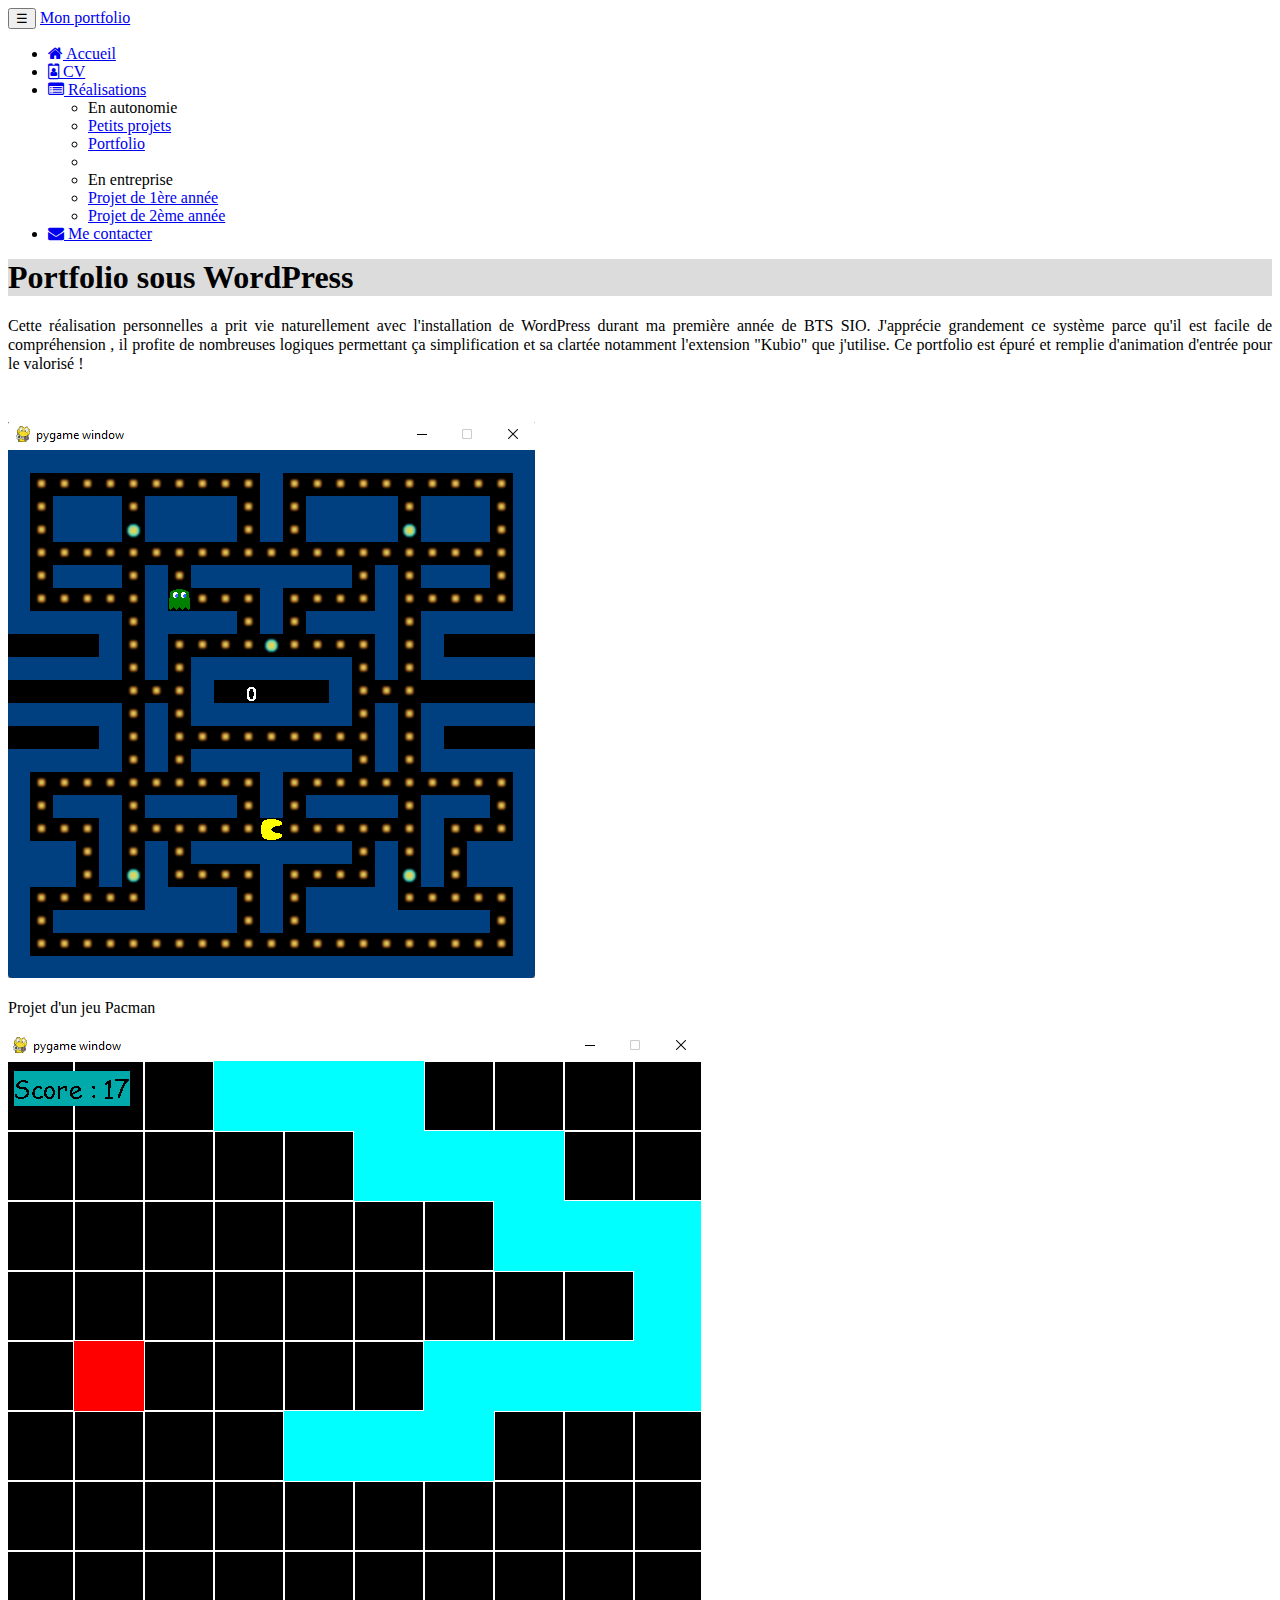
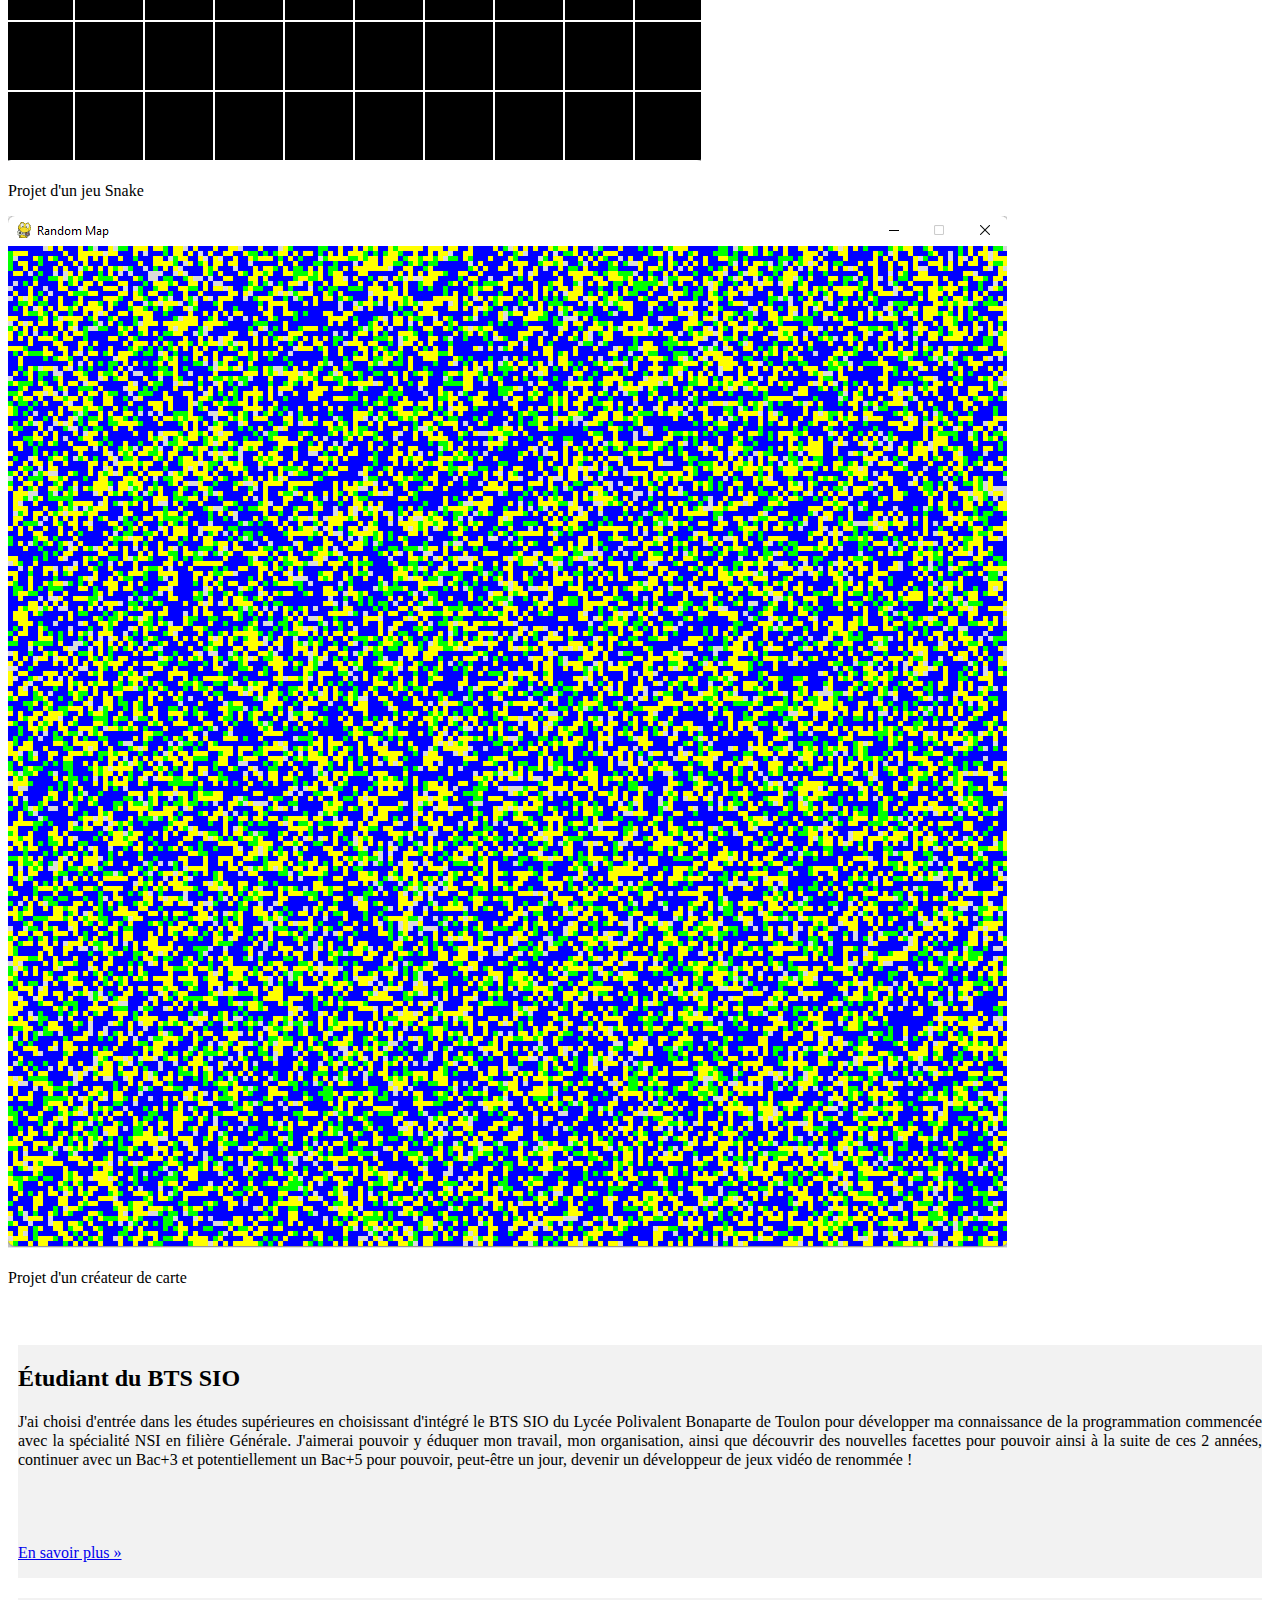
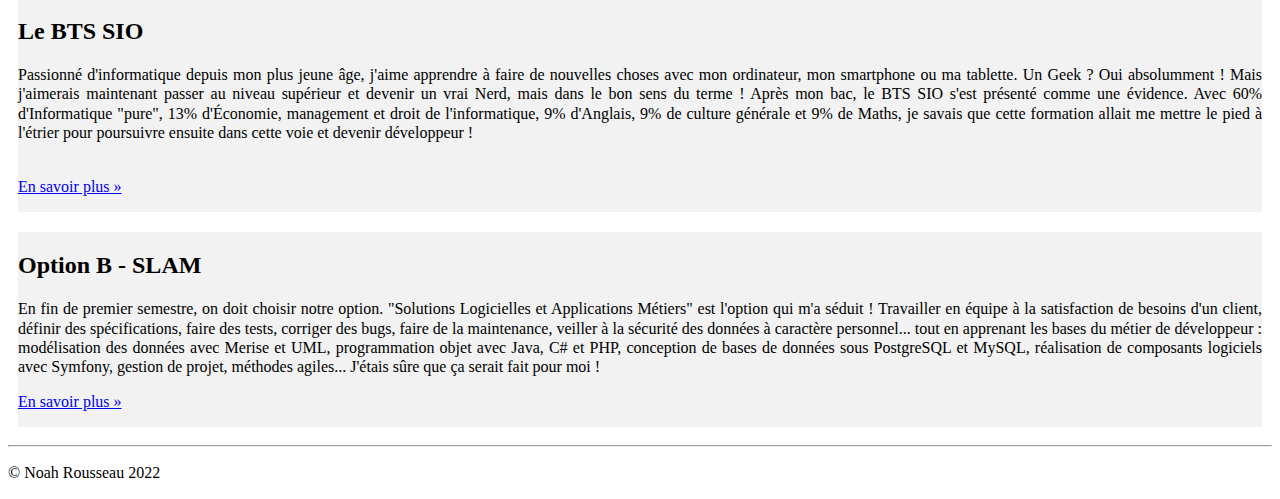
<file: pages/projetspy.html>
<!doctype html>
<html lang="en">
    <head>
        <!-- Required meta tags -->
        <meta charset="utf-8">
        <meta name="viewport" content="width=device-width, initial-scale=1, shrink-to-fit=no">
        <meta name="Mon portfolio personnel" content="Portfolio de Noah Rousseau - BTS SIO SLAM">
        <meta name="author" content="Amélia Pilou">
        <link rel="icon" href="../images/favicon.ico">
        <link rel="stylesheet" href="https://cdn.jsdelivr.net/npm/bootstrap@4.6.2/dist/css/bootstrap.min.css" integrity="sha384-xOolHFLEh07PJGoPkLv1IbcEPTNtaed2xpHsD9ESMhqIYd0nLMwNLD69Npy4HI+N" crossorigin="anonymous">
        <link href="../css/styles.css" rel="stylesheet" type="text/css">
        <link href="../css/realisations.css" rel="stylesheet">
        <link href="https://maxcdn.bootstrapcdn.com/font-awesome/4.7.0/css/font-awesome.min.css" rel="stylesheet">
        <title>Portfolio de Noah Rousseau (BTS SIO 2022)</title>
    </head>
    <body>
        <!-- Optional JavaScript; choose one of the two! -->

        <!-- Option 1: jQuery and Bootstrap Bundle (includes Popper) -->
        <script src="https://cdn.jsdelivr.net/npm/jquery@3.5.1/dist/jquery.slim.min.js" integrity="sha384-DfXdz2htPH0lsSSs5nCTpuj/zy4C+OGpamoFVy38MVBnE+IbbVYUew+OrCXaRkfj" crossorigin="anonymous"></script>
        <script src="https://cdn.jsdelivr.net/npm/bootstrap@4.6.2/dist/js/bootstrap.bundle.min.js" integrity="sha384-Fy6S3B9q64WdZWQUiU+q4/2Lc9npb8tCaSX9FK7E8HnRr0Jz8D6OP9dO5Vg3Q9ct" crossorigin="anonymous"></script>

        <!-- Option 2: Separate Popper and Bootstrap JS -->
        <!--
        <script src="https://cdn.jsdelivr.net/npm/jquery@3.5.1/dist/jquery.slim.min.js" integrity="sha384-DfXdz2htPH0lsSSs5nCTpuj/zy4C+OGpamoFVy38MVBnE+IbbVYUew+OrCXaRkfj" crossorigin="anonymous"></script>
        <script src="https://cdn.jsdelivr.net/npm/popper.js@1.16.1/dist/umd/popper.min.js" integrity="sha384-9/reFTGAW83EW2RDu2S0VKaIzap3H66lZH81PoYlFhbGU+6BZp6G7niu735Sk7lN" crossorigin="anonymous"></script>
        <script src="https://cdn.jsdelivr.net/npm/bootstrap@4.6.2/dist/js/bootstrap.min.js" integrity="sha384-+sLIOodYLS7CIrQpBjl+C7nPvqq+FbNUBDunl/OZv93DB7Ln/533i8e/mZXLi/P+" crossorigin="anonymous"></script>
        -->

        <nav class="navbar navbar-dark bg-dark fixed-top navbar-expand-md">
            <div class="container">
                <button type="button" class="navbar-toggler" data-toggle="collapse" data-target="#navbar" aria-controls="navbar">
                    <span class="sr-only">Navigation raccourcie</span>☰
                </button>
                <a class="navbar-brand" href="../index.html">Mon portfolio</a>
                <div id="navbar" class="navbar-collapse collapse">
                    <ul class="nav navbar-nav">
                        <li class="nav-item">
                            <a href="../index.html" class="nav-link">
                                <span class="fa fa-home"></span> Accueil
                            </a>
                        </li>
                        <li class="nav-item">
                            <a href="cv.html" class="nav-link">
                                <span class="fa fa-id-badge"></span> CV
                            </a>
                        </li>
                        <li class="dropdown nav-item">
                            <a href="#" class="active dropdown-toggle nav-link" data-toggle="dropdown" role="button">
                                <span class="fa fa-list-alt"></span> Réalisations <span class="caret"></span>
                            </a>
                            <ul class="active dropdown-menu" role="menu">
                                <li role="presentation" class="dropdown-header dropdown-item">
                                    En autonomie</li>
                                <li role="presentation" class="dropdown-item">
                                    <a role="menuitem" href="projetspy.html">Petits projets</a>
                                </li>
                                <li role="presentation" class="dropdown-item">
                                    <a role="menuitem" href="projetportfolio.html">Portfolio</a>
                                </li>

                                <li role="presentation" class="dropdown-divider"></li>
                                <li role="presentation" class="dropdown-header dropdown-item">
                                    En entreprise</li>
                                <li role="presentation" class="dropdown-item">
                                    <a role="menuitem" href="stage1.html">Projet de 1ère année</a>
                                </li>
                                <li role="presentation" class="dropdown-item">
                                    <a role="menuitem" href="stage2.html">Projet de 2ème année</a>
                                </li>
                            </ul>
                        </li>

                        <li class="nav-item">
                            <a href="contact.html" class="nav-link"><span class="fa fa-envelope"></span>
                                Me contacter
                            </a>
                        </li>
                    </ul>
                </div>
            </div>        

        </nav>

        <div class="jumbotron">
            <section class="jumbotron text-center">
                <div class="container">
                    <h1 class="jumbotron-heading">Portfolio sous WordPress</h1>
                    <p class="lead text-muted">Cette réalisation personnelles a prit vie
                        naturellement avec l'installation de WordPress durant
                        ma première année de BTS SIO. 
                        J'apprécie grandement ce système parce qu'il est facile de compréhension
                        , il profite de nombreuses logiques permettant ça simplification et sa clartée
                        notamment l'extension "Kubio" que j'utilise.
                        Ce portfolio est épuré et remplie d'animation d'entrée pour le valorisé !
                    </p>
                </div>
            </section>
            <div class="album py-5 bg-light">
                <div class="container">
                    <div class="row">
                        <div class="col-md-4">
                            <div class="card mb-4 shadow-sm">
                                <img class="card-img-top" src="../images/pacman.png" alt="Projet d'un jeu Pacman">
                                <div class="card-body">
                                    <p class="card-text">Projet d'un jeu Pacman</p>
                                </div>
                            </div>
                        </div>
                        <div class="col-md-4">
                            <div class="card mb-4 shadow-sm">
                                <img class="card-img-top" src="../images/snake.png"
                                     alt="Projet d'un jeu Snake">
                                <div class="card-body">
                                    <p class="card-text">Projet d'un jeu Snake</p>
                                </div>
                            </div>
                        </div>
                        <div class="col-md-4">
                            <div class="card mb-4 shadow-sm">
                                <img class="card-img-top" src="../images/map.png" alt="Projet d'un créateur de carte">
                                <div class="card-body">
                                    <p class="card-text">Projet d'un créateur de carte</p>
                                </div>
                            </div>
                        </div>
                    </div>
                </div>
            </div>
        </div> <!-- Emplacement pour le contenu principal de la page -->

        <footer>
            <div class="container">
                <div class="row">
                    <div class="col-lg-4">
                        <h2>Étudiant du BTS SIO</h2>
                        <p>J'ai choisi d'entrée dans les études supérieures en choisissant d'intégré le BTS SIO
                            du Lycée Polivalent Bonaparte de Toulon pour développer ma connaissance de la programmation
                            commencée avec la spécialité NSI en filière Générale. J'aimerai pouvoir y éduquer mon travail,
                            mon organisation, ainsi que découvrir des nouvelles facettes pour pouvoir ainsi à la suite de
                            ces 2 années, continuer avec un Bac+3 et potentiellement un Bac+5 pour pouvoir, peut-être un jour,
                            devenir un développeur de jeux vidéo de renommée !
                            <br><br><br><br>
                        </p>
                        <p><a class="btn btn-secondary " href="pages/cv.html" 
                              role="button">En savoir plus »</a>
                        </p>
                    </div>
                    <div class="col-lg-4">
                        <h2>Le BTS SIO</h2>
                        <p>Passionné d'informatique depuis mon plus jeune âge, j'aime apprendre à faire
                            de nouvelles choses avec mon ordinateur, mon smartphone ou ma tablette. Un
                            Geek ? Oui absolumment ! Mais j'aimerais maintenant passer au niveau supérieur
                            et devenir un vrai Nerd, mais dans le bon sens du terme ! Après mon bac, le BTS
                            SIO s'est présenté comme une évidence. Avec 60% d'Informatique "pure", 13%
                            d'Économie, management et droit de l'informatique, 9% d'Anglais, 9% de culture
                            générale et 9% de Maths, je savais que cette formation allait me mettre le
                            pied à l'étrier pour poursuivre ensuite dans cette voie et devenir
                            développeur !
                            <br><br>
                        </p>
                        <p><a class="btn btn-secondary" href="https://fr.wikipedia.org/wiki/Brevet_de_tec
                              hnicien_supérieur_-_Services_informatiques_aux_organisations"
                              target="_blank" role="button">En savoir plus »</a>
                        </p>
                    </div>
                    <div class="col-lg-4">
                        <h2>Option B - SLAM</h2>
                        <p>En fin de premier semestre, on doit choisir notre option. "Solutions
                            Logicielles et Applications Métiers" est l'option qui m'a séduit&nbsp;!
                            Travailler en équipe à la satisfaction de besoins d'un client, définir des
                            spécifications, faire des tests, corriger des bugs, faire de la maintenance,
                            veiller à la sécurité des données à caractère personnel... tout en apprenant
                            les bases du métier de développeur : modélisation des données
                            avec Merise et UML, programmation objet avec Java, C# et PHP, conception
                            de bases de données sous PostgreSQL et MySQL, réalisation de
                            composants logiciels avec Symfony, gestion de projet, méthodes agiles...
                            J'étais sûre que ça serait fait pour moi !
                        </p>
                        <p><a class="btn btn-secondary" href="https://www.onisep.fr/Ressources/Univers-Fo
                              rmation/Formations/Post-bac/bts-services-informatiques-aux-organisations-op
                              tion-b-solutions-logicielles-et-applications-metiers" target="_blank"
                              role="button">En savoir plus »</a>
                        </p>
                    </div>
                </div>
                <hr>
                <p class="text-center" id="copyright">© Noah Rousseau 2022</p>
            </div>
        </footer>
    </body>
</html>
</file>
<file: css/styles.css>
/* 
    Created on : 9 déc. 2022, 11:39:34
    Author     : noah.rousseau
*/

#noah {
    margin-right: 20px;
    float: left;
    width: 150px;
}

.jumbotron {    
    padding-bottom: 32px;
}

.btn-primary, .btn-primary:hover, .btn-primary:active, .btn-primary:visited, .btn-primary:focus {
    background-color: #00697D !important;
    border-color: #00697D;
}

h1 {
    background-color: #dcdcdc;
    margin-bottom: 20px;
    margin-top: 10px;
}

h4 {
    margin-bottom: 20px;
    margin-top: 20px;
    margin-right: 20px;
    text-align: justify;
    background-color: rgba(230, 230, 230, .5);
    border: 10px solid rgba(220, 220, 220, .5);
    margin-left: 170px;
}

.col-lg-4 {
    background-color: rgba(230, 230, 230, .5);
    border: 10px solid #ffffff;
}

p {
    text-align: justify;
    line-height: 1.2em !important;
}

footer .col-lg-4:hover {
    -webkit-transform:scale(1.10);
    z-index:99;
    border: none;
}
</file>
<file: css/contact.css>
/* 
    Created on : 14 déc. 2022, 08:32:28
    Author     : noah.rousseau
*/

.meContacter {
    clear: both;
}

.meContacter .details {
    width: 100%;
    margin-left: 10px;
    margin-top: 3px;
    font-size: 1.5em;
    font-weight: 700;
    justify-content: space-between;
}

.contact-icon {
    filter: grayscale(1);
    -webkit-filter: grayscale(1);
    -moz-filter: grayscale(1);
    -ms-filter: grayscale(1);
    -o-filter: grayscale(1);
    height: 32px;
    width: 32px;
    margin: 2px 0;
}

.meContacter a, .meContacter a:hover {
    text-decoration: none;
    color: black;
}

.meContacter a:hover>img {
    filter: grayscale(0);
    -webkit-filter: grayscale(0);
    -moz-filter: grayscale(0);
    -ms-filter: grayscale(0);
    -o-filter: grayscale(0);
}

.col-sm-5 {
    margin-left: 40%;
}

.meContacter {
    margin-left: 10%;
}
</file>
<file: css/cv.css>
/*
Click nbfs://nbhost/SystemFileSystem/Templates/Licenses/license-default.txt to change this license
Click nbfs://nbhost/SystemFileSystem/Templates/Other/CascadeStyleSheet.css to edit this template
*/
/* 
    Created on : 13 déc. 2022, 15:24:14
    Author     : noah.rousseau
*/

body {
    padding-top: 50px;
}

.cadreCV {
    padding-bottom: 15px;
    background: white;
}

/****************************************
* En-tête du CV
****************************************/

#cv-entete {
    margin-top: -45px;
    width: 100%;
}

#cv-photo {
    width: 172px;
    height: 172px;
    border-radius: 50%;
    overflow: hidden;
    padding: 5px;
    background: #eee;
    display: inline-block;
}

#cv-photo img {
    width: 160px;
    height: 160px;
    border-radius: 50%;
}

#cv-intro h1 {
    margin: 0;
    padding: 0;
    font-size: 2.4em;
    font-weight: 700;
    letter-spacing: -1px;
}

#cv-intro h1 span {
    color: rgb(226,0,26);
}

#cv-intro::after {
    background: url('images/ligne.png'); /* Dossier "images" est un sous-
    dossier de "css" (à créer) */
    width: 100%;
    height: 3px;
    margin-top: 15px;
    content: '';
    display: block;
}

/****************************************
* Rubriques
****************************************/

.rubrique {
    margin-bottom: 15px;
}

.rubrique h2 {
    color: rgb(226,0,26);
}

.rubrique h2::before{
    margin-right: 5px;
}

.rubrique p{
    font-size: 1.3em;
    line-height: 1.5em;
}

/******************************************
* Parcours scolaire
******************************************/

#parcours {
    margin-top: 20px;
    position: relative;
    padding: 1em 0;
    list-style: none;
}

#parcours::before {
    width: 5px;
    height: 100%;
    position: absolute;
    left: 7.8px;
    top: 0;
    display: block;
    background: linear-gradient(to bottom, #ffffff 0%,
        #E2001A 7%, #E2001A, #ffffff 100%);
    content:"";
}

#parcours li {
    width: 100%;
    z-index: 2;
    position: relative;
    float: left;
}

#parcours .date .glyphicon-record::before {
    background: #FFFFFF;
    color: #555;
}

#parcours .date {
    width: 75px;
    background-color: rgba(0, 0, 0, 0);
    font-size: 1.5em;
    font-weight: 700;
    display: inline-block;
}

#parcours .details {
    width: 325px;
    display: inline-block;
    background: #eee;
    position: relative;
    padding: 10px 10px 0 10px;
    border-bottom: 1px solid #ddd;
    margin: -4px -12px 20px 0;
}

#parcours .details::after {
    content: '';
    position: absolute;
    top: 15px;
    right: 0;
    left: -16px;
    height: 0;
    width: 0;
    border: solid transparent;
    border-right-color: #eee;
    border-width: 8px;
    pointer-events: none;
}

#parcours .details h3{
    font-size: 1.5em;
    margin: 0;
    padding: 0;
    font-weight: 700;
}

#parcours .details p{
    font-size: 1.3em;
    margin-top: 5px;
    padding: 0;
}

/* Pour empêcher la déformation du parcours scolaire selon la STA */
@media (min-width: 500px) {
    #parcours .date {
        width: 20%;
    }
    #parcours .details {
        width: 80%;
    }
}

@media (min-width: 768px) {
    #parcours .date {
        width: 25%;
    }
    #parcours .details {
        width: 75%;
    }
}

@media (min-width: 992px) {
    #parcours .date {
        width: 17%;
    }
    #parcours .details {
        width: 83%;
    }
}

@media (min-width: 1200px) {
    #parcours .date {
        width: 13%;
    }
    #parcours .details {
        width: 87%;
    }
}

/******************************************
* Expériences professionnelles
******************************************/

.experience {
    display:flex;
    margin-bottom: 15px;
}

.experience .lieu {
    font-size: 1.1em;
    font-weight: bold;
}

.experience .date {
    font-size: 1em;
    opacity: 0.7;
}

.experience .profession {
    font-size: 1.45em;
    font-weight: bold;
    margin-top: -6px;
}

.experience .details {
    font-size: 1.2em;
    line-height: 1.5em;
}

/******************************************
* Me contacter
******************************************/
.meContacter {
    clear: both;
}

.meContacter .details {
    width: 100%;
    margin-left: 10px;
    margin-top: 3px;
    font-size: 1.5em;
    font-weight: 700;
    justify-content: space-between;
}

.contact-icon {
    filter: grayscale(1);
    -webkit-filter: grayscale(1);
    -moz-filter: grayscale(1);
    -ms-filter: grayscale(1);
    -o-filter: grayscale(1);
    height: 32px;
    width: 32px;
    margin: 2px 0;
}

.meContacter a, .meContacter a:hover {
    text-decoration: none;
    color: black;
}

.meContacter a:hover>img {
    filter: grayscale(0);
    -webkit-filter: grayscale(0);
    -moz-filter: grayscale(0);
    -ms-filter: grayscale(0);
    -o-filter: grayscale(0);
}

/******************************************
* Langues
******************************************/
#langues .container {
    display: flex;
    flex-direction: row;
    justify-content: space-between;
}

#langues .langue, #langues .niveau{
    font-size: 1.3em;
}

#langues .langue {
    padding-top: 3px;
}

/******************************************
* Compétences
******************************************/
#competences .container {
    display: flex;
    flex-direction: row;
    justify-content: space-between;
}

#competences .container .libelle {
    font-size: 1.3em;
}

#competences .container .classement {
    background: scroll transparent url(images/Red-Rating-Stars.png) no-repeat;
    width: 160px;
    height: 27px;
}

#competences .container .classement0 {
    background-position: 0 -142px;
}

#competences .container .classement1 {
    background-position: 0 -112px;
}

#competences .container .classement2 {
    background-position: 0 -84px;
}

#competences .container .classement3 {
    background-position: 0 -56px;
}

#competences .container .classement4 {
    background-position: 0 -28px;
}

#competences .container .classement5 {
    background-position: 0 0px;
}

/******************************************
* Téléchargements
******************************************/
#download .container {
    display: flex;
    flex-direction: row;
    justify-content: space-between;
    font-size: 1.3em;
}

.button_download {
    display: inline-block;
    background-color: rgba(230, 230, 230, .5);
    border-radius: 10px;
    border: 4px outset rgba(220, 220, 220, .5);
    text-align: center;
    font-size: 17px;
    width: 150px;
    height: 50px;
    cursor: pointer;
    margin-left: 100px;
    margin-top: 10px;
}

.button_download a {
    color: #ffffff;
    font-weight: bold;
    -webkit-text-stroke: 0.5px black;
}

.button_download:hover {
    background-color: rgba(230, 230, 230, 1)
}

a:link 
{ 
 text-decoration:none; 
}
</file>
<file: css/projetportfolio.css>
/* 
    Created on : 14 déc. 2022, 08:32:28
    Author     : noah.rousseau
*/

.bd-placeholder-img {
    font-size: 1.125rem;
    text-anchor: middle;
    -webkit-user-select: none;
    -moz-user-select: none;
    -ms-user-select: none;
    user-select: none;
}

@media (min-width: 768px) {
    .bd-placeholder-img-lg {
        font-size: 3.5rem;
    }
}

.jumbotron {
    margin-bottom: 2rem;
    padding: 2rem;
}

.col-md-4:hover {
    -webkit-transform:scale(1.5);
    z-index:99;
}
</file>
<file: css/realisations.css>
/* 
    Created on : 14 déc. 2022, 08:32:28
    Author     : noah.rousseau
*/

.bd-placeholder-img {
    font-size: 1.125rem;
    text-anchor: middle;
    -webkit-user-select: none;
    -moz-user-select: none;
    -ms-user-select: none;
    user-select: none;
}

@media (min-width: 768px) {
    .bd-placeholder-img-lg {
        font-size: 3.5rem;
    }
}

.jumbotron {
    margin-bottom: 0px;
}
</file>
